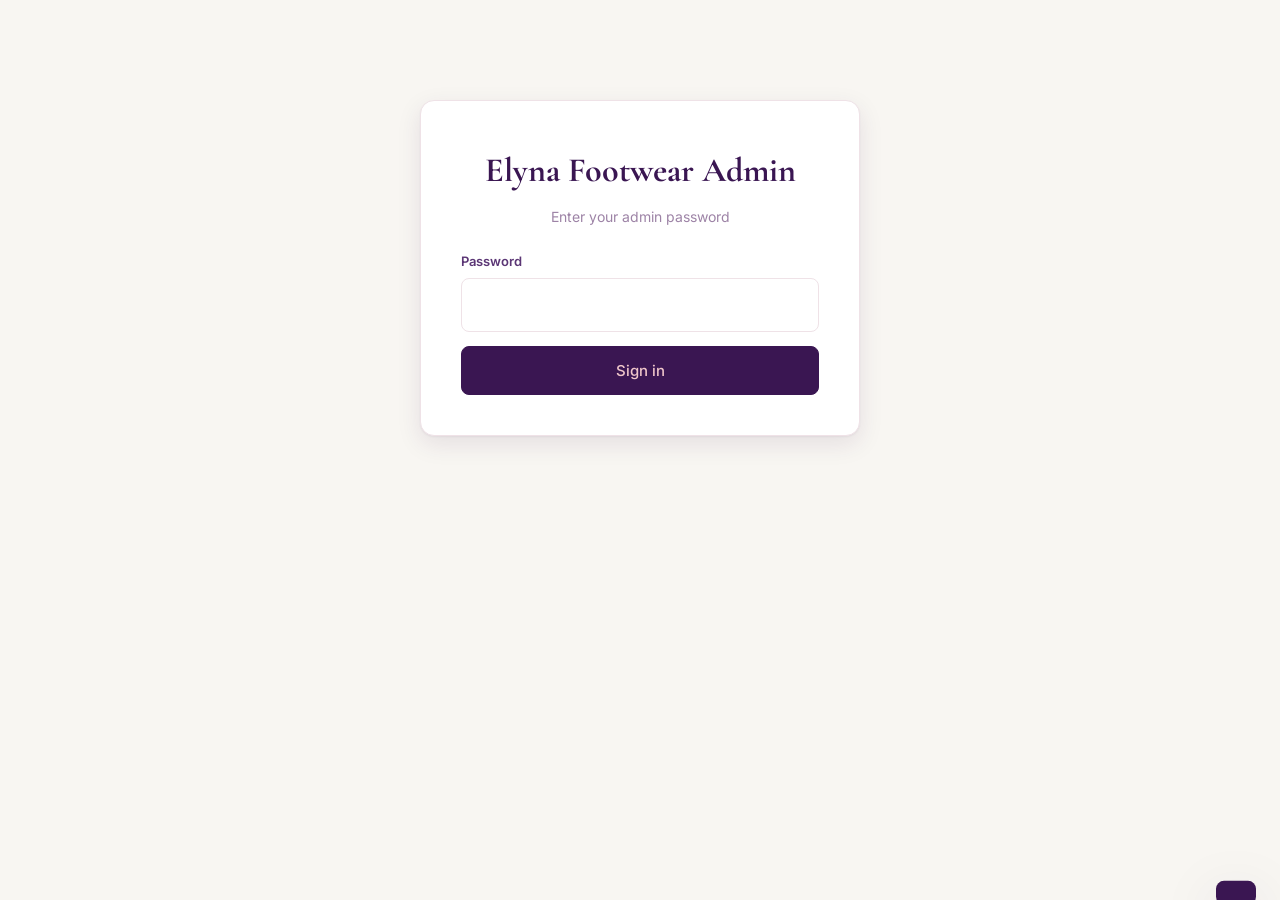
<file: admin.html>
<!DOCTYPE html>
<html lang="en">
<head>
<meta charset="UTF-8">
<meta name="viewport" content="width=device-width, initial-scale=1.0">
<title>Elyna Footwear · Admin</title>
<link rel="icon" type="image/jpeg" sizes="192x192" href="images/favicon-192.jpg">
<link rel="apple-touch-icon" sizes="180x180" href="images/logo.jpg">
<meta name="theme-color" content="#3a1652">
<link rel="preconnect" href="https://fonts.googleapis.com">
<link href="https://fonts.googleapis.com/css2?family=Cormorant+Garamond:wght@500;600&family=Inter:wght@400;500;600;700&display=swap" rel="stylesheet">
<link rel="stylesheet" href="styles.css?v=c20260611">
<script src="https://www.google.com/recaptcha/enterprise.js?render=6LeDBFwpAAAAAJe8ux9-imrqZ2ueRsEtdiWoDDpX" async defer></script>
</head>
<body style="background:#f8f6f2;">

<!-- LOGIN -->
<div id="loginScreen" class="login-wrap">
  <h1>Elyna Footwear Admin</h1>
  <p>Enter your admin password</p>
  <div class="field">
    <label>Password</label>
    <input id="loginPassword" type="password" autocomplete="current-password">
  </div>
  <button class="btn-admin primary" id="loginBtn" style="width:100%">Sign in</button>
  <p id="loginError" style="color:#b00020;font-size:13px;text-align:center;margin-top:12px;display:none;">Wrong password</p>
</div>

<!-- DASHBOARD -->
<div id="dashboard" class="admin-wrap" style="display:none;">

  <div class="admin-header">
    <h1>Elyna Footwear Admin</h1>
    <div class="admin-actions">
      <a class="btn-admin" href="index.html" target="_blank">View store →</a>
      <button class="btn-admin" id="changePwBtn">Change password</button>
      <button class="btn-admin danger" id="logoutBtn">Logout</button>
    </div>
  </div>

  <!-- ====== IG BULK SYNC ====== -->
  <section class="ig-sync-banner" id="igSyncDash">
    <div class="ig-sync-banner-head">
      <div class="ig-sync-banner-icon" aria-hidden="true">
        <svg viewBox="0 0 24 24" width="28" height="28" fill="none" stroke="currentColor" stroke-width="2" stroke-linecap="round" stroke-linejoin="round">
          <rect x="2" y="2" width="20" height="20" rx="5" ry="5"></rect>
          <path d="M16 11.37A4 4 0 1 1 12.63 8 4 4 0 0 1 16 11.37z"></path>
          <line x1="17.5" y1="6.5" x2="17.51" y2="6.5"></line>
        </svg>
      </div>
      <div class="ig-sync-banner-text">
        <h2>⚡ Add new stock from Instagram</h2>
        <p>Pulls fresh posts from <strong>@elynafootwear</strong>. AI filters out non-product posts and suggests a name, category and available sizes for each. You review and pick what goes live. Picks up exactly where the last sync stopped, never re-adds an item already in your catalog.</p>
      </div>
      <button class="ig-sync-cta" id="igSyncCheckBtn" type="button">
        <span>Check for new posts</span>
        <svg viewBox="0 0 24 24" width="18" height="18" fill="none" stroke="currentColor" stroke-width="2.5" stroke-linecap="round" stroke-linejoin="round" aria-hidden="true"><polyline points="23 4 23 10 17 10"></polyline><path d="M20.49 15a9 9 0 1 1-2.12-9.36L23 10"></path></svg>
      </button>
    </div>
    <div id="igSyncStatus" class="ig-sync-banner-status"></div>
    <div id="igSyncList" class="ig-sync-list"></div>
    <div class="admin-actions" id="igSyncCommitRow" style="display:none;margin-top:16px;">
      <button class="btn-admin primary" id="igSyncCommitBtn" type="button">Add selected items</button>
      <button class="btn-admin" id="igSyncCancelBtn" type="button">Cancel</button>
    </div>
  </section>

  <!-- ====== QUICK NAV ====== -->
  <nav class="admin-nav" id="adminNav">
    <a href="#igSyncDash" class="admin-nav-cta">⚡ Add stock from IG</a>
    <a href="#posDash" class="admin-nav-pos">🛒 Sell in store</a>
    <a href="#addForm">+ Add manually</a>
    <a href="#salesDash">Sales</a>
    <a href="#invDash">Inventory</a>
    <a href="#broadcastDash">WhatsApp Marketing</a>
    <a href="#clientsDash" id="clientsNavLink">Clients <span class="admin-nav-count" id="navClientsCount"></span><span class="admin-nav-new" id="clientsNavNew">NEW</span></a>
    <a href="#insightsDash">Insights</a>
    <a href="#allItems">All items <span class="admin-nav-count" id="navItemCount"></span></a>
  </nav>

  <!-- ====== POS — SELL IN STORE (Tier 1 + receipts) ====== -->
  <section class="dash" id="posDash">
    <h2 class="dash-title">🛒 Sell in store</h2>
    <p class="pos-sub">Record a sale you made in person. Stock updates and it lands in your Sales totals automatically. Tap <strong>M-Pesa</strong> just to note how you were paid.</p>
    <div id="posTodaySplit" class="pos-today"></div>

    <div class="pos-card">
      <div class="field">
        <label>Find the shoe</label>
        <input id="posItemSearch" type="search" placeholder="Search by name…" autocomplete="off">
        <div id="posItemResults" class="pos-results" style="display:none;"></div>
      </div>
      <div id="posChosen" class="pos-chosen" style="display:none;"></div>

      <div id="posSaleFields" style="display:none;">
        <div class="pos-row">
          <div class="field"><label>Size</label><select id="posSize"></select></div>
          <div class="field pos-qty"><label>Qty</label><input id="posQty" type="number" min="1" value="1"></div>
          <div class="field"><label>Selling price (Ksh) <small style="font-weight:400;color:#999;">pre-filled from the catalog — edit if the customer bargained</small></label><input id="posPrice" type="number" min="0"></div>
        </div>
        <div class="field">
          <label>Payment</label>
          <div class="pos-pay" id="posPay">
            <button type="button" class="pos-pay-btn active" data-pay="cash">💵 Cash</button>
            <button type="button" class="pos-pay-btn" data-pay="mpesa">📱 M-Pesa</button>
          </div>
        </div>
        <div class="field">
          <label>Customer details <small style="font-weight:400;color:#999;">optional, for a receipt and to save them to Clients</small></label>
          <div id="posCustomerFields" style="margin-top:4px;">
            <input id="posBuyerName" type="text" placeholder="Customer name (optional)">
            <input id="posBuyerPhone" type="tel" placeholder="Phone e.g. 0712345678 (optional)" style="margin-top:8px;">
          </div>
        </div>
        <div class="admin-actions">
          <button class="btn-admin primary" id="posRecordBtn" type="button">Record sale</button>
          <button class="btn-admin" id="posCancelBtn" type="button">Clear</button>
        </div>
      </div>
    </div>

    <div id="posReceiptPanel" class="pos-receipt-panel" style="display:none;">
      <div class="pos-done">✓ Sale recorded</div>
      <div id="posReceiptSummary" class="pos-receipt-summary"></div>
      <div class="admin-actions">
        <a id="posWaReceiptBtn" class="btn-admin primary" target="_blank" rel="noopener" style="display:none;">Send WhatsApp receipt</a>
        <button id="posPrintReceiptBtn" class="btn-admin" type="button">Print receipt</button>
        <button id="posNewSaleBtn" class="btn-admin" type="button">New sale</button>
      </div>
    </div>
  </section>

  <!-- ====== SALES DASHBOARD ====== -->
  <section class="dash" id="salesDash">
    <h2 class="dash-title">Sales Overview</h2>
    <div class="kpi-grid" id="kpiGrid"></div>
    <div class="dash-grid">
      <div class="dash-card">
        <h3>Top categories</h3>
        <div id="topCats" class="cat-bars"></div>
      </div>
      <div class="dash-card">
        <h3>Recent sales</h3>
        <div id="recentSales" class="recent-list"></div>
      </div>
    </div>
  </section>

  <!-- ====== INVENTORY DASHBOARD ====== -->
  <section class="dash" id="invDash">
    <h2 class="dash-title">Inventory Overview</h2>
    <div class="inv-kpi-grid" id="invKpiGrid"></div>
    <div class="section-divider">Stock levels <span id="invSortLabel">sorted low → high</span></div>
    <div class="inv-filter-bar filter-pills" id="invFilterBar"></div>
    <div class="inv-table-wrap">
      <table class="inv-table" id="invTable">
        <thead>
          <tr>
            <th style="width:50px"></th>
            <th>Item</th>
            <th>Category</th>
            <th>Price</th>
            <th>Stock by size</th>
            <th>Total</th>
            <th>Status</th>
            <th></th>
          </tr>
        </thead>
        <tbody id="invTableBody"></tbody>
      </table>
    </div>
    <button class="btn-admin" id="invShowMore" style="display:none;width:100%;margin-top:14px;"></button>
  </section>

  <!-- ====== WHATSAPP BROADCAST ====== -->
  <section class="dash" id="broadcastDash">
    <details class="dash-collapse" id="broadcastCollapse">
    <summary class="dash-summary"><h2 class="dash-title">WhatsApp Marketing</h2></summary>
    <div style="background:#fff7e6;border:1px solid #f0d9a8;border-left:4px solid #d99a2b;border-radius:8px;padding:12px 14px;margin:0 0 16px;font-size:13px;line-height:1.55;color:#4a3528;">
      <strong style="display:block;color:#1c1208;margin-bottom:3px;">⏳ Why this sends one message at a time</strong>
      WhatsApp bans numbers that send lots of messages too fast. Going one buyer at a time, each with a personal message, is exactly what keeps your number safe. Take it steady, don't rush it, and never use bulk-blast apps. A calm pace protects your number and your business.
    </div>
    <p style="font-size:13.5px;color:var(--ink-soft);margin:-8px 0 16px;">Pick items, compose a message and send to past buyers. <strong>Manual mode for now</strong> — clicks open WhatsApp Web pre-filled with the message and the buyer's number. Connect WA Business API + GHL later to make this one-click.</p>

    <div class="set-form" style="background:#fff;">
      <div class="field">
        <label>Subject of the broadcast</label>
        <input id="broadcastSubject" type="text" placeholder="e.g. New linen drop · 4 colors just landed">
      </div>
      <div class="field">
        <label>Items to include in the message <small style="font-weight:400;color:#999;">(optional — search and tap to add)</small></label>
        <div id="broadcastSelectedItems" class="set-selected-items"></div>
        <input id="broadcastItemSearch" type="text" placeholder="Search items by name…" style="margin-top:8px;">
        <div id="broadcastItemPicker" class="set-item-picker"></div>
      </div>
      <div class="field">
        <label>Recipients <small style="font-weight:400;color:#999;">— past buyers from your sales history; deselect anyone you don't want to message</small></label>
        <div class="broadcast-filter-row" style="display:flex;gap:8px;align-items:center;flex-wrap:wrap;margin:0 0 10px;">
          <span style="font-size:12px;color:#999;">Target buyers who bought:</span>
          <select id="broadcastFilterCat" class="sort-select" style="font-size:13px;padding:7px 30px 7px 12px;"></select>
          <select id="broadcastFilterSize" class="sort-select" style="font-size:13px;padding:7px 30px 7px 12px;"></select>
          <span id="broadcastFilterMatch" style="font-size:12px;color:var(--ink-faint);"></span>
        </div>
        <div id="broadcastRecipients" class="broadcast-recipients"></div>
      </div>
      <div class="field">
        <label>Message preview</label>
        <textarea id="broadcastPreview" readonly style="min-height:120px;background:var(--surface);font-family:inherit;"></textarea>
      </div>
      <div class="admin-actions">
        <button class="btn-admin gold" id="broadcastStartBtn">Start sending →</button>
        <button class="btn-admin" id="broadcastCopyBtn">Copy message only</button>
      </div>
      <p id="broadcastStatus" style="font-size:13px;color:var(--ink-soft);margin-top:10px;"></p>
      <div id="broadcastStepper" class="broadcast-stepper" style="display:none;margin-top:12px;"></div>
    </div>
    </details>
  </section>

  <!-- ====== CLIENTS ====== -->
  <section class="dash" id="clientsDash">
    <h2 class="dash-title">Clients</h2>
    <p style="font-size:13px;color:var(--ink-soft);margin:-8px 0 16px;">Everyone who's bought from you, with what they bought and how to reach them. Save a buyer's name and phone when you record a sale, and they'll appear here so you can message them when new stock lands.</p>
    <div class="inv-kpi-grid" id="clientsKpiGrid"></div>
    <div class="clients-controls">
      <input type="search" id="clientsSearch" placeholder="Search by name or phone…" autocomplete="off">
      <select id="clientsSort" class="sort-select">
        <option value="recent">Most recent</option>
        <option value="spend">Highest spend</option>
        <option value="purchases">Most purchases</option>
      </select>
      <button class="btn-admin primary" id="clientsAddBtn" type="button">+ Add client</button>
    </div>
    <div id="clientsList" class="clients-list"></div>
  </section>

  <!-- ====== INSIGHTS (per-browser) ====== -->
  <section class="dash" id="insightsDash">
    <h2 class="dash-title">Insights <small style="font-family:var(--sans);font-size:11px;font-weight:500;letter-spacing:0.08em;color:var(--ink-faint);text-transform:uppercase;margin-left:6px;">Whole shop · all visitors</small></h2>
    <p style="font-size:13px;color:var(--ink-soft);margin:-8px 0 16px;">What shoppers are doing on your store, added up across everyone who visits, on any phone or computer. The numbers update a few seconds after someone views an item, saves it, asks about it, or searches.</p>
    <div class="inv-kpi-grid" id="insightsKpiGrid"></div>
    <div class="dash-grid" style="margin-top:18px;">
      <div class="dash-card">
        <h3>Most viewed</h3>
        <div id="insightsTopViews" class="recent-list"></div>
      </div>
      <div class="dash-card">
        <h3>Most enquired about</h3>
        <div id="insightsTopEnquiries" class="recent-list"></div>
      </div>
    </div>
    <div class="dash-card" style="margin-top:14px;">
      <h3>Searches with no results <small style="font-family:var(--sans);font-size:11px;font-weight:500;color:var(--ink-faint);margin-left:6px;">— stock to consider adding</small></h3>
      <div id="insightsSearchGaps"></div>
    </div>
    <button class="btn-admin" id="insightsResetBtn" style="margin-top:14px;font-size:12px;">Reset insights</button>
  </section>

  <!-- ====== ADD / EDIT ITEM ====== -->
  <div class="admin-form" id="addForm">
    <h2 id="formTitle">Add a new item</h2>
    <input type="hidden" id="editingId">

    <!-- IG quick-add — fastest path -->
    <div class="ig-quick-add" id="igQuickPanel">
      <div class="ig-quick-head">
        <span class="ig-quick-badge">⚡ FASTEST WAY</span>
        <h3 class="ig-quick-title">Quick-add from Instagram</h3>
      </div>
      <p class="ig-quick-desc">Paste any IG post or reel URL — we'll auto-fill the image, description and IG link. You just review and set price + stock.</p>
      <div class="ig-quick-row">
        <input id="igQuickInput" type="url" placeholder="https://www.instagram.com/p/...">
        <button class="btn-admin primary" id="igQuickBtn" type="button">Fetch from IG →</button>
      </div>
      <p id="igQuickStatus" class="ig-quick-status"></p>
    </div>

    <details class="manual-entry" id="manualEntry">
    <summary class="manual-entry-divider" id="manualEntryDivider">
      <span class="me-row"><span class="me-pill"><svg class="me-plus" viewBox="0 0 24 24" width="15" height="15" fill="none" stroke="currentColor" stroke-width="2.4" stroke-linecap="round" aria-hidden="true"><line x1="12" y1="5" x2="12" y2="19"/><line x1="5" y1="12" x2="19" y2="12"/></svg>Add an item manually</span></span>
    </summary>

    <div class="field">
      <label>Main image</label>
      <input id="imageInput" type="file" accept="image/*">
      <div id="imagePreview" style="margin-top:10px;"></div>
      <p style="font-size:12px;color:#999;margin-top:6px;">Square crop recommended · ~1080×1080.</p>
    </div>

    <div class="field">
      <label>Additional images <small style="font-weight:400;color:#999;">— optional, up to 8. Buyers will swipe through them on the card.</small></label>
      <input id="extraImagesInput" type="file" accept="image/*" multiple>
      <div id="extraImagesPreview" class="extra-imgs-preview"></div>
    </div>

    <div class="field-row">
      <div class="field">
        <label>Item name</label>
        <input id="nameInput" type="text" placeholder="e.g. Slim-Fit White Polo Shirt" required>
      </div>
      <div class="field">
        <label>Category</label>
        <select id="categoryInput">
          <option value="">— Select category —</option>
          <optgroup label="Footwear">
            <option value="Flats">Flats</option>
            <option value="Heels">Heels</option>
            <option value="Sling Backs">Sling Backs</option>
            <option value="Sandals">Sandals</option>
            <option value="Wedges">Wedges</option>
            <option value="Mules">Mules</option>
            <option value="Loafers">Loafers</option>
            <option value="Slides">Slides</option>
            <option value="Sneakers">Sneakers</option>
            <option value="Boots">Boots</option>
            <option value="Official">Official</option>
            <option value="Shoes">Shoes</option>
          </optgroup>
          <option value="__new__">+ Add new category…</option>
        </select>
        <input id="categoryNewInput" type="text" placeholder="Type the new category name" style="display:none;margin-top:8px;" />
      </div>
    </div>

    <div class="field">
      <label>Description</label>
      <textarea id="descInput" placeholder="Tap 'Suggest' or write your own..."></textarea>
      <button class="btn-admin" id="aiBtn" type="button" style="margin-top:8px;">✨ Suggest description</button>
    </div>

    <div class="field">
      <label>Price (Ksh) <small style="font-weight:400;color:#999;">— optional. Leave blank and the site shows "Price on request".</small></label>
      <input id="priceInput" type="number" min="0" step="50" placeholder="Leave blank for Price on request">
    </div>

    <div class="field">
      <label>Sale price (Ksh) <small style="font-weight:400;color:#999;">— optional. Leave blank for no sale. Must be below the price; the original shows struck-through with a red SALE tag.</small></label>
      <input id="itemSalePriceInput" type="number" min="0" step="50" placeholder="e.g. 4500">
    </div>

    <div class="field">
      <label>Buying price (Ksh) <small style="font-weight:400;color:#999;">(optional) — what you paid per unit. Never shown to buyers, just for your profit tracking.</small></label>
      <input id="costInput" type="number" min="0" step="50" placeholder="e.g. 2000">
    </div>

    <!-- STOCK ENTRY -->
    <div class="field">
      <label>Stock <small style="font-weight:400;color:#999;">— enter quantity per size, or use "One size" if it doesn't come in sizes (caps, watches, fragrances etc.)</small></label>

      <div class="stock-entry-group">
        <label class="group-label">One size / no sizing</label>
        <div class="stock-entry-row">
          <div class="stock-entry-item" style="align-items:flex-start;">
            <span class="size-lbl">Qty</span>
            <input type="number" min="0" step="1" data-size="One Size" class="stock-qty" style="width:120px;" placeholder="e.g. 10">
          </div>
        </div>
      </div>

      <div class="stock-entry-group">
        <label class="group-label">Standard</label>
        <div class="stock-entry-row" id="stockStandard">
          <div class="stock-entry-item"><span class="size-lbl">XS</span><input type="number" min="0" step="1" data-size="XS" class="stock-qty"></div>
          <div class="stock-entry-item"><span class="size-lbl">S</span><input type="number" min="0" step="1" data-size="S" class="stock-qty"></div>
          <div class="stock-entry-item"><span class="size-lbl">M</span><input type="number" min="0" step="1" data-size="M" class="stock-qty"></div>
          <div class="stock-entry-item"><span class="size-lbl">L</span><input type="number" min="0" step="1" data-size="L" class="stock-qty"></div>
          <div class="stock-entry-item"><span class="size-lbl">XL</span><input type="number" min="0" step="1" data-size="XL" class="stock-qty"></div>
          <div class="stock-entry-item"><span class="size-lbl">XXL</span><input type="number" min="0" step="1" data-size="XXL" class="stock-qty"></div>
          <div class="stock-entry-item"><span class="size-lbl">3XL</span><input type="number" min="0" step="1" data-size="3XL" class="stock-qty"></div>
          <div class="stock-entry-item"><span class="size-lbl">4XL</span><input type="number" min="0" step="1" data-size="4XL" class="stock-qty"></div>
          <div class="stock-entry-item"><span class="size-lbl">5XL</span><input type="number" min="0" step="1" data-size="5XL" class="stock-qty"></div>
        </div>
      </div>

      <div class="stock-entry-group" style="margin-top:10px;">
        <label class="group-label">Numeric (jeans / shorts waist) — every value 28 to 44</label>
        <div class="stock-entry-row" id="stockNumeric">
          <div class="stock-entry-item"><span class="size-lbl">28</span><input type="number" min="0" step="1" data-size="28" class="stock-qty"></div>
          <div class="stock-entry-item"><span class="size-lbl">29</span><input type="number" min="0" step="1" data-size="29" class="stock-qty"></div>
          <div class="stock-entry-item"><span class="size-lbl">30</span><input type="number" min="0" step="1" data-size="30" class="stock-qty"></div>
          <div class="stock-entry-item"><span class="size-lbl">31</span><input type="number" min="0" step="1" data-size="31" class="stock-qty"></div>
          <div class="stock-entry-item"><span class="size-lbl">32</span><input type="number" min="0" step="1" data-size="32" class="stock-qty"></div>
          <div class="stock-entry-item"><span class="size-lbl">33</span><input type="number" min="0" step="1" data-size="33" class="stock-qty"></div>
          <div class="stock-entry-item"><span class="size-lbl">34</span><input type="number" min="0" step="1" data-size="34" class="stock-qty"></div>
          <div class="stock-entry-item"><span class="size-lbl">35</span><input type="number" min="0" step="1" data-size="35" class="stock-qty"></div>
          <div class="stock-entry-item"><span class="size-lbl">36</span><input type="number" min="0" step="1" data-size="36" class="stock-qty"></div>
          <div class="stock-entry-item"><span class="size-lbl">37</span><input type="number" min="0" step="1" data-size="37" class="stock-qty"></div>
          <div class="stock-entry-item"><span class="size-lbl">38</span><input type="number" min="0" step="1" data-size="38" class="stock-qty"></div>
          <div class="stock-entry-item"><span class="size-lbl">39</span><input type="number" min="0" step="1" data-size="39" class="stock-qty"></div>
          <div class="stock-entry-item"><span class="size-lbl">40</span><input type="number" min="0" step="1" data-size="40" class="stock-qty"></div>
          <div class="stock-entry-item"><span class="size-lbl">41</span><input type="number" min="0" step="1" data-size="41" class="stock-qty"></div>
          <div class="stock-entry-item"><span class="size-lbl">42</span><input type="number" min="0" step="1" data-size="42" class="stock-qty"></div>
          <div class="stock-entry-item"><span class="size-lbl">43</span><input type="number" min="0" step="1" data-size="43" class="stock-qty"></div>
          <div class="stock-entry-item"><span class="size-lbl">44</span><input type="number" min="0" step="1" data-size="44" class="stock-qty"></div>
        </div>
      </div>

      <div class="stock-entry-group" style="margin-top:10px;">
        <label class="group-label">Shoes (UK)</label>
        <div class="stock-entry-row" id="stockShoes">
          <div class="stock-entry-item"><span class="size-lbl">UK6</span><input type="number" min="0" step="1" data-size="UK6" class="stock-qty"></div>
          <div class="stock-entry-item"><span class="size-lbl">UK7</span><input type="number" min="0" step="1" data-size="UK7" class="stock-qty"></div>
          <div class="stock-entry-item"><span class="size-lbl">UK8</span><input type="number" min="0" step="1" data-size="UK8" class="stock-qty"></div>
          <div class="stock-entry-item"><span class="size-lbl">UK9</span><input type="number" min="0" step="1" data-size="UK9" class="stock-qty"></div>
          <div class="stock-entry-item"><span class="size-lbl">UK10</span><input type="number" min="0" step="1" data-size="UK10" class="stock-qty"></div>
          <div class="stock-entry-item"><span class="size-lbl">UK11</span><input type="number" min="0" step="1" data-size="UK11" class="stock-qty"></div>
          <div class="stock-entry-item"><span class="size-lbl">UK12</span><input type="number" min="0" step="1" data-size="UK12" class="stock-qty"></div>
        </div>
      </div>

      <div class="stock-entry-group" style="margin-top:10px;">
        <label class="group-label">Custom size <small style="font-weight:400;color:#999;">— anything not above (EU 42, Free Size, 46, etc.). Add as many as you need.</small></label>
        <div class="custom-size-rows" id="customSizeRows"></div>
        <button class="btn-admin" id="addCustomSizeBtn" type="button" style="font-size:12px;padding:6px 12px;margin-top:6px;">+ Add custom size</button>
      </div>
    </div>

    <div class="admin-actions">
      <button class="btn-admin primary" id="saveBtn">Save item</button>
      <button class="btn-admin" id="cancelBtn" style="display:none;">Cancel edit</button>
    </div>
    </details>
  </div>

  <!-- ====== ITEM LIST ====== -->
  <div class="section-divider" id="allItems">
    All items <span id="bagCount">0</span>
    <button class="btn-admin" style="margin-left:auto;font-size:12px;padding:6px 12px;" onclick="bulkSelectAll()">Select all</button>
  </div>

  <!-- Search bar — find specific items fast instead of scrolling -->
  <div class="admin-list-search">
    <svg viewBox="0 0 24 24" width="18" height="18" fill="none" stroke="currentColor" stroke-width="2" stroke-linecap="round" stroke-linejoin="round" aria-hidden="true"><circle cx="11" cy="11" r="8"/><line x1="21" y1="21" x2="16.65" y2="16.65"/></svg>
    <input id="adminItemSearch" type="search" placeholder="Search items by name, category…" autocomplete="off">
    <span id="adminItemSearchCount"></span>
  </div>

  <div class="bulk-bar" id="bulkActions" style="display:none;">
    <span><strong id="bulkCount">0</strong> selected</span>
    <button class="btn-admin gold" onclick="bulkSell()">🛒 Sell to one customer →</button>
    <button class="btn-admin" onclick="bulkSetCategory()">Set category</button>
    <button class="btn-admin" onclick="bulkPutOnSale()">Put on sale</button>
    <button class="btn-admin" onclick="bulkRemoveSale()">Remove sale</button>
    <button class="btn-admin danger" onclick="bulkDelete()">Delete</button>
    <button class="btn-admin" onclick="bulkClear()">Clear</button>
  </div>
  <div class="admin-list" id="adminList"></div>


</div><!-- /dashboard -->

<div class="toast" id="toast"></div>

<!-- Printable POS receipt (hidden on screen, shown only when printing) -->
<div id="posReceiptPrint" aria-hidden="true"></div>

<!-- SALE MODAL -->
<!-- CHANGE PASSWORD MODAL -->
<div id="changePwModal" class="modal" style="display:none;">
  <div class="modal-card">
    <h3>Change admin password</h3>
    <p class="sub">Set a new password for logging into this admin. At least 4 characters.</p>
    <div class="field">
      <label>New password</label>
      <input id="newPw" type="password" autocomplete="new-password">
    </div>
    <div class="field">
      <label>Confirm new password</label>
      <input id="newPw2" type="password" autocomplete="new-password">
    </div>
    <div class="admin-actions">
      <button class="btn-admin primary" id="changePwSave" type="button">Save password</button>
      <button class="btn-admin" id="changePwCancel" type="button">Cancel</button>
    </div>
  </div>
</div>

<!-- SALE MODAL -->
<div id="saleModal" class="modal" style="display:none;">
  <div class="modal-card">
    <h3 id="saleModalTitle">Record a sale</h3>
    <p class="sub">Reduce stock and optionally save buyer details for remarketing.</p>

    <div class="field">
      <label>Size sold</label>
      <select id="saleSizeInput"></select>
    </div>
    <div class="field-row">
      <div class="field">
        <label>Quantity</label>
        <input id="saleQtyInput" type="number" min="1" value="1">
      </div>
      <div class="field">
        <label>Selling price (Ksh) <small style="font-weight:400;color:#999;">pre-filled from the catalog — edit if the customer bargained</small></label>
        <input id="salePriceInput" type="number" min="0" step="50">
      </div>
    </div>

    <div class="field">
      <label>Payment</label>
      <div class="pos-pay" id="saleModalPay">
        <button type="button" class="pos-pay-btn active" data-pay="cash">💵 Cash</button>
        <button type="button" class="pos-pay-btn" data-pay="mpesa">📱 M-Pesa</button>
      </div>
    </div>
    <div class="field">
      <label>Buyer name <small style="font-weight:400;color:#999;">optional</small></label>
      <input id="buyerName" type="text" placeholder="e.g. Brian Kamau">
    </div>
    <div class="field">
      <label>Buyer phone <small style="font-weight:400;color:#999;">optional</small></label>
      <input id="buyerPhone" type="tel" placeholder="254712345678">
    </div>
    <div class="field">
      <label>Notes <small style="font-weight:400;color:#999;">optional</small></label>
      <input id="buyerNotes" type="text" placeholder="Delivery address, payment method...">
    </div>

    <div class="admin-actions" style="margin-top:18px;">
      <button class="btn-admin gold" id="saleSaveBtn">Record sale</button>
      <button class="btn-admin" id="saleSkipBtn">Skip buyer &amp; mark sold</button>
      <button class="btn-admin danger" id="saleCancelBtn">Cancel</button>
    </div>
  </div>
</div>

<!-- BULK SELL MODAL — sell several items to one customer, details typed once -->
<div id="bulkSellModal" class="modal" style="display:none;">
  <div class="modal-card">
    <h3 id="bulkSellTitle">Sell items to one customer</h3>
    <p class="sub">All the selected items get marked sold to the same customer. Enter their details once. Each sells at qty 1 at its catalogue price — pick the size where there's more than one.</p>
    <div class="field">
      <label>Items in this sale <small style="font-weight:400;color:#999;">out-of-stock items are skipped</small></label>
      <div id="bulkSellRows" class="bulksell-rows"></div>
      <p id="bulkSellTotal" style="font-weight:700;margin-top:8px;"></p>
    </div>
    <div class="field">
      <label>Existing customer <small style="font-weight:400;color:#999;">search a saved customer, or just type a new one below</small></label>
      <input id="bulkSellCustSearch" type="search" placeholder="Search saved customers by name or phone…" autocomplete="off">
      <div id="bulkSellCustResults" class="client-item-results" style="display:none;"></div>
    </div>
    <div class="field"><label>Buyer name <small style="font-weight:400;color:#999;">optional</small></label><input id="bulkSellName" type="text" placeholder="e.g. Brian Kamau"></div>
    <div class="field"><label>Buyer phone <small style="font-weight:400;color:#999;">optional</small></label><input id="bulkSellPhone" type="tel" placeholder="254712345678"></div>
    <div class="field"><label>Notes <small style="font-weight:400;color:#999;">optional</small></label><input id="bulkSellNotes" type="text" placeholder="Delivery address, etc."></div>
    <div class="field">
      <label>Payment</label>
      <div class="pos-pay" id="bulkSellPay">
        <button type="button" class="pos-pay-btn active" data-pay="cash">💵 Cash</button>
        <button type="button" class="pos-pay-btn" data-pay="mpesa">📱 M-Pesa</button>
      </div>
    </div>
    <div class="field">
      <label>Amount paid now (Ksh) <small style="font-weight:400;color:#999;">for the whole lot — leave blank if paid in full</small></label>
      <div class="paid-row">
        <input id="bulkSellPaid" type="number" min="0" step="50" placeholder="Paid in full">
        <button type="button" class="btn-paid-none" id="bulkSellPaidNone">Not paid yet</button>
      </div>
      <p class="paid-hint" id="bulkSellPaidHint" style="display:none;"></p>
    </div>
    <div class="admin-actions" style="margin-top:18px;">
      <button class="btn-admin gold" id="bulkSellSaveBtn">Sell &amp; save buyer</button>
      <button class="btn-admin" id="bulkSellSkipBtn">Skip details — just sell</button>
      <button class="btn-admin" id="bulkSellCancelBtn">Cancel</button>
    </div>
  </div>
</div>

<!-- RESTOCK MODAL -->
<div id="restockModal" class="modal" style="display:none;">
  <div class="modal-card">
    <h3 id="restockModalTitle">Restock item</h3>
    <p class="sub">Add units to existing stock.</p>
    <div class="field">
      <label>Size</label>
      <select id="restockSizeInput"></select>
    </div>
    <div class="field">
      <label>Units to add</label>
      <input id="restockQtyInput" type="number" min="1" value="1">
    </div>
    <div class="admin-actions" style="margin-top:18px;">
      <button class="btn-admin primary" id="restockSaveBtn">Add stock</button>
      <button class="btn-admin danger" id="restockCancelBtn">Cancel</button>
    </div>
  </div>
</div>

<!-- EDIT SALE MODAL -->
<div id="editSaleModal" class="modal" style="display:none;">
  <div class="modal-card">
    <h3 id="editSaleTitle">Edit sale</h3>
    <p class="sub">Adjust this sale. Stock is corrected automatically.</p>
    <div class="field-row">
      <div class="field">
        <label>Size</label>
        <input id="editSaleSize" type="text">
      </div>
      <div class="field">
        <label>Quantity</label>
        <input id="editSaleQty" type="number" min="1" value="1">
      </div>
    </div>
    <div class="field">
      <label>Sale price (Ksh)</label>
      <input id="editSalePrice" type="number" min="0" step="50">
    </div>
    <div class="field">
      <label>Buyer name <small style="font-weight:400;color:#999;">optional</small></label>
      <input id="editBuyerName" type="text">
    </div>
    <div class="field">
      <label>Buyer phone <small style="font-weight:400;color:#999;">optional</small></label>
      <input id="editBuyerPhone" type="tel">
    </div>
    <div class="field">
      <label>Notes <small style="font-weight:400;color:#999;">optional</small></label>
      <input id="editBuyerNotes" type="text">
    </div>
    <div class="admin-actions" style="margin-top:18px;">
      <button class="btn-admin gold" id="editSaleSaveBtn">Save changes</button>
      <button class="btn-admin danger" id="editSaleCancelBtn">Cancel</button>
    </div>
  </div>
</div>

<!-- CATEGORY MODAL (replaces native prompt() — suppressed in in-app webviews) -->
<div id="categoryModal" class="modal" style="display:none;">
  <div class="modal-card">
    <h3>Set category</h3>
    <p class="sub">Move the selected items to this category.</p>
    <div class="field">
      <label>Category</label>
      <select id="categoryModalSelect"></select>
    </div>
    <div class="field" id="categoryModalNewWrap" style="display:none;">
      <label>New category name</label>
      <input id="categoryModalNew" type="text" placeholder="e.g. Blazers">
    </div>
    <div class="admin-actions" style="margin-top:18px;">
      <button class="btn-admin gold" id="categoryModalOk">Apply</button>
      <button class="btn-admin" id="categoryModalCancel">Cancel</button>
    </div>
  </div>
</div>

<!-- CONFIRM MODAL (replaces native confirm() — suppressed in in-app webviews) -->
<div id="confirmModal" class="modal" style="display:none;">
  <div class="modal-card">
    <h3 id="confirmModalTitle">Are you sure?</h3>
    <p class="sub" id="confirmModalMsg"></p>
    <div class="admin-actions" style="margin-top:18px;">
      <button class="btn-admin danger" id="confirmModalOk">Delete</button>
      <button class="btn-admin" id="confirmModalCancel">Cancel</button>
    </div>
  </div>
</div>

<!-- BULK SALE MODAL -->
<div id="bulkSaleModal" class="modal" style="display:none;">
  <div class="modal-card">
    <h3>Put selected items on sale</h3>
    <p class="sub">Applies to <strong id="bulkSaleCount">0</strong> selected item(s). The original price shows struck-through on the website with a red SALE tag.</p>
    <div class="field">
      <label>Discount type</label>
      <div class="bulk-sale-toggle" style="display:flex;gap:8px;margin-top:4px;">
        <button type="button" class="btn-admin sale-mode-btn active" data-sale-mode="pct">% off</button>
        <button type="button" class="btn-admin sale-mode-btn" data-sale-mode="fixed">Set exact price</button>
      </div>
    </div>
    <div class="field" id="bulkSalePctField">
      <label>Percent off</label>
      <input id="bulkSalePct" type="number" min="1" max="90" step="5" placeholder="e.g. 30">
      <p style="font-size:12px;color:#999;margin-top:4px;">Each item's sale price = its own price minus this %, rounded to the nearest 50.</p>
    </div>
    <div class="field" id="bulkSaleFixedField" style="display:none;">
      <label>New sale price (Ksh)</label>
      <input id="bulkSaleFixed" type="number" min="0" step="50" placeholder="e.g. 4500">
      <p style="font-size:12px;color:#999;margin-top:4px;">Same flat price applied to every selected item. Items already at or below this are skipped.</p>
    </div>
    <div class="admin-actions" style="margin-top:18px;">
      <button class="btn-admin gold" id="bulkSaleSaveBtn">Apply sale</button>
      <button class="btn-admin danger" id="bulkSaleCancelBtn">Cancel</button>
    </div>
  </div>
</div>

<!-- ADD CLIENT MODAL -->
<div id="addClientModal" class="modal" style="display:none;">
  <div class="modal-card">
    <h3>Add a client</h3>
    <p class="sub">Save a contact — a DM enquiry, a walk-in, a referral. Optionally pick what they bought and it's recorded as a real sale.</p>
    <div class="field">
      <label>Name</label>
      <input id="addClientName" type="text" placeholder="e.g. Sarah Kamau">
    </div>
    <div class="field">
      <label>Phone <small style="font-weight:400;color:#999;">— include the leading 0 or 254</small></label>
      <input id="addClientPhone" type="tel" placeholder="0712345678">
    </div>
    <div class="field">
      <label>Item bought <small style="font-weight:400;color:#999;">— optional. Type to find an item; pick it to record a real sale (drops stock, counts in your Sales totals). Leave blank to just save the contact.</small></label>
      <input id="addClientItemSearch" type="search" placeholder="Start typing an item name…" autocomplete="off">
      <div id="addClientItemResults" class="client-item-results" style="display:none;"></div>
      <div id="addClientChosen" class="client-item-chosen" style="display:none;"></div>
    </div>
    <div id="addClientSaleFields" style="display:none;">
      <div class="field-row">
        <div class="field"><label>Size</label><select id="addClientSize"></select></div>
        <div class="field"><label>Qty</label><input id="addClientQty" type="number" min="1" value="1"></div>
        <div class="field"><label>Price (Ksh)</label><input id="addClientPrice" type="number" min="0" step="100"></div>
      </div>
    </div>
    <div class="field">
      <label>Note <small style="font-weight:400;color:#999;">optional</small></label>
      <input id="addClientNote" type="text" placeholder="e.g. asked about size 42 loafers">
    </div>
    <div class="admin-actions" style="margin-top:18px;">
      <button class="btn-admin primary" id="addClientSaveBtn">Save client</button>
      <button class="btn-admin danger" id="addClientCancelBtn">Cancel</button>
    </div>
  </div>
</div>

<script src="admin.js?v=c20260611"></script>
</body>
</html>
</file>
<file: styles.css>
/* Elyna Footwear — deep violet & dusty rose (matches Logo.jpg) */
:root {
  --bg: #fbf4f5;          /* soft blush cream — matches the rose logo backdrop */
  --bg-card: #ffffff;
  --ink: #3a1652;         /* deep aubergine violet — primary dark */
  --ink-soft: #5b3675;    /* mid violet */
  --ink-faint: #9d83a6;   /* muted mauve */
  --gold: #d6848b;        /* dusty rose — brand accent (the logo backdrop) */
  --gold-deep: #b9626a;   /* deeper rose */
  --gold-light: #efc6ca;  /* light rose */
  --line: #efe2e7;        /* light mauve divider */
  --surface: #f6ebed;     /* warm blush surface */
  --choco: #63288a;       /* brand violet (logo wordmark) */
  --choco-deep: #3a1652;  /* deepest violet */
  --shadow: 0 1px 2px rgba(58,22,82,0.05), 0 8px 24px rgba(58,22,82,0.10);
  --shadow-lg: 0 20px 60px rgba(58,22,82,0.18);
  --radius: 14px;
  --radius-sm: 8px;
  --serif: 'Cormorant Garamond', Georgia, serif;
  --sans: 'Inter', system-ui, -apple-system, sans-serif;
}

* { box-sizing: border-box; margin: 0; padding: 0; }
html { scroll-behavior: smooth; }
body { font-family: var(--sans); color: var(--ink); background: var(--bg); line-height: 1.55; -webkit-font-smoothing: antialiased; }

/* ===== Themed scrollbar — champagne-gold pill on the warm-cream page ===== */
html { scrollbar-width: thin; scrollbar-color: var(--gold) var(--bg); } /* Firefox */
::-webkit-scrollbar { width: 14px; height: 14px; }
::-webkit-scrollbar-track { background: var(--bg); }
::-webkit-scrollbar-thumb {
  background: linear-gradient(180deg, var(--gold-light), var(--gold) 45%, var(--gold-deep));
  border-radius: 999px;
  border: 3px solid var(--bg); /* matches page bg so the pill looks inset/floating */
}
::-webkit-scrollbar-thumb:hover { background: linear-gradient(180deg, var(--gold), var(--gold-deep) 60%, var(--ink-soft)); }
::-webkit-scrollbar-corner { background: var(--bg); }
a { color: inherit; text-decoration: none; }
img { max-width: 100%; display: block; }
.container { width: min(1200px, 92%); margin: 0 auto; }

/* ===== FADE-IN-UP ANIMATIONS =====
   Subtle reveal motion. .fade-up sits at translateY(20px) + opacity 0 until
   the element either (a) is observed in view by main.js or (b) auto-fires
   on page load for elements above the fold (hero stagger). Disabled
   entirely when the user prefers reduced motion. */
@keyframes fadeUp {
  from { opacity: 0; transform: translateY(36px); }
  to   { opacity: 1; transform: translateY(0); }
}
@media (prefers-reduced-motion: no-preference) {
  .fade-up { opacity: 0; transform: translateY(36px); transition: opacity 0.75s cubic-bezier(0.22,0.61,0.36,1), transform 0.75s cubic-bezier(0.22,0.61,0.36,1); }
  .fade-up.in-view { opacity: 1; transform: translateY(0); }
  /* Hero stagger — auto-fires on load, no JS needed */
  .hero-eyebrow { animation: fadeUp 0.7s 0.05s cubic-bezier(0.22,0.61,0.36,1) both; }
  .hero-title   { animation: fadeUp 0.8s 0.20s cubic-bezier(0.22,0.61,0.36,1) both; }
  .hero-sub     { animation: fadeUp 0.7s 0.38s cubic-bezier(0.22,0.61,0.36,1) both; }
  .hero-cta     { animation: fadeUp 0.7s 0.52s cubic-bezier(0.22,0.61,0.36,1) both; }
  /* Card stagger — paused until each card scrolls into view, so cards below
     the fold on initial load animate when the user scrolls to them, not
     before. On filter/page change, the IO fires immediately because the
     gallery is already on-screen. */
  .gallery .card {
    animation: fadeUp 0.65s cubic-bezier(0.22,0.61,0.36,1) both;
    animation-play-state: paused;
  }
  .gallery .card.in-view { animation-play-state: running; }
  .gallery .card:nth-child(2)  { animation-delay: 0.06s; }
  .gallery .card:nth-child(3)  { animation-delay: 0.12s; }
  .gallery .card:nth-child(4)  { animation-delay: 0.18s; }
  .gallery .card:nth-child(5)  { animation-delay: 0.24s; }
  .gallery .card:nth-child(6)  { animation-delay: 0.30s; }
  .gallery .card:nth-child(7)  { animation-delay: 0.36s; }
  .gallery .card:nth-child(8)  { animation-delay: 0.42s; }
  .gallery .card:nth-child(9)  { animation-delay: 0.48s; }
  .gallery .card:nth-child(n+10) { animation-delay: 0.54s; }
}

/* ===== NAV ===== */
.nav {
  position: sticky; top: 0;
  background: rgba(251,244,245,0.90);
  backdrop-filter: blur(12px);
  -webkit-backdrop-filter: blur(12px);
  border-bottom: 1px solid var(--line);
  z-index: 200;
}
.nav-inner {
  display: flex; align-items: center; justify-content: space-between;
  width: min(1200px, 92%); margin: 0 auto; padding: 14px 0;
}
.brand { display: flex; align-items: center; gap: 12px; color: var(--ink); }
.brand-logo { height: 56px; width: auto; max-width: 320px; display: block; object-fit: contain; }
.footer-brand .brand-logo { height: 80px; max-width: 380px; }
.nav-links { display: flex; gap: 32px; align-items: center; }
.nav-links a { color: var(--ink-soft); font-size: 14px; font-weight: 500; letter-spacing: 0.02em; transition: color 0.2s; }
.nav-links a:hover { color: var(--gold-deep); }
.nav-cta { background: var(--choco); color: #fff !important; padding: 10px 18px; border-radius: 999px; font-weight: 600; }
.nav-cta:hover { background: var(--choco-deep); color: #fff !important; }

.nav-toggle { display: none; background: none; border: none; cursor: pointer; width: 36px; height: 36px; flex-direction: column; justify-content: center; gap: 5px; z-index: 220; }
.nav-toggle span { display: block; height: 2px; width: 24px; background: var(--ink); transition: 0.3s; }

@media (max-width: 760px) {
  .nav-toggle { display: flex; }
  .nav-links {
    position: fixed; top: 0; left: 0; width: 100vw; height: 100vh;
    background: #fdf7f8; flex-direction: column; justify-content: center; align-items: center; gap: 32px;
    transform: translateY(-100vh); transition: transform 0.32s ease; z-index: 210; visibility: hidden;
  }
  .nav-links.open { transform: translateY(0); visibility: visible; }
  .nav-links a { font-size: 22px; font-weight: 500; }
  /* Hamburger → X transform when menu open */
  .nav-toggle.open span:nth-child(1) { transform: translateY(7px) rotate(45deg); }
  .nav-toggle.open span:nth-child(2) { opacity: 0; }
  .nav-toggle.open span:nth-child(3) { transform: translateY(-7px) rotate(-45deg); }
}

/* ===== HERO ===== */
.hero {
  background:
    radial-gradient(120% 90% at 50% -10%, rgba(214,132,139,0.22), transparent 60%),
    linear-gradient(180deg, #fdf7f8 0%, var(--bg) 55%, var(--surface) 100%);
  color: var(--ink); text-align: center; padding: 96px 20px 100px; position: relative; overflow: hidden;
  border-bottom: 1px solid var(--line);
}
.hero::before {
  content: ""; position: absolute; inset: 0;
  background:
    radial-gradient(circle at 20% 30%, rgba(99,40,138,0.06), transparent 45%),
    radial-gradient(circle at 82% 70%, rgba(214,132,139,0.10), transparent 50%);
  pointer-events: none;
}
.hero-inner { position: relative; max-width: 820px; margin: 0 auto; }
.hero-eyebrow { font-size: 11px; letter-spacing: 0.32em; text-transform: uppercase; color: var(--gold-deep); margin-bottom: 26px; }
.hero-title { font-family: var(--serif); font-size: clamp(52px, 9vw, 96px); font-weight: 500; line-height: 1; letter-spacing: -0.01em; margin-bottom: 24px; color: var(--ink); }
.hero-title em { color: var(--gold-deep); font-style: italic; font-weight: 400; }
.hero-sub { font-size: 18px; color: var(--ink-soft); max-width: 560px; margin: 0 auto 38px; }
.hero-cta { display: flex; justify-content: center; gap: 14px; flex-wrap: wrap; }

.btn { display: inline-block; padding: 14px 28px; border-radius: 999px; font-weight: 600; font-size: 14px; letter-spacing: 0.02em; transition: all 0.2s; cursor: pointer; border: none; font-family: inherit; }
.btn-primary { background: var(--choco); color: #fff; }
.btn-primary:hover { background: var(--choco-deep); transform: translateY(-1px); }
.btn-ghost { background: transparent; color: var(--gold-deep); border: 1px solid rgba(185,98,106,0.55); }
.btn-ghost:hover { background: rgba(214,132,139,0.12); border-color: var(--gold-deep); }

/* ===== FILTERS ===== */
.filters { background: var(--bg); padding: 60px 0 24px; }
.filters-bar { display: flex; justify-content: space-between; align-items: end; gap: 24px; flex-wrap: wrap; margin-bottom: 8px; }
.section-title { font-family: var(--serif); font-size: clamp(36px, 5vw, 56px); font-weight: 500; letter-spacing: -0.01em; color: var(--ink); }
.filter-pills { display: flex; gap: 8px; flex-wrap: wrap; }
.pill { background: transparent; border: 1px solid var(--line); padding: 8px 18px; border-radius: 999px; font-size: 13px; font-weight: 500; cursor: pointer; transition: 0.2s; color: var(--ink-soft); font-family: inherit; }
.pill:hover { border-color: var(--gold); color: var(--ink); }
.pill.active { background: var(--ink); border-color: var(--ink); color: var(--gold-light); }
.filter-pills--cats { flex-wrap: wrap; }
.filter-pills--sizes { flex-wrap: wrap; }
.pill--size { padding: 5px 12px !important; font-size: 13px !important; }
.filter-meta { color: var(--ink-faint); font-size: 14px; margin-top: 8px; }

/* Search + sort row */
.search-sort-row { display: flex; gap: 10px; margin-top: 14px; flex-wrap: wrap; }
.search-wrap { flex: 1 1 280px; position: relative; }
.search-wrap input {
  width: 100%; padding: 11px 38px 11px 40px;
  border: 1px solid var(--line); border-radius: 999px;
  font-family: inherit; font-size: 14px; background: #fff; color: var(--ink);
  transition: border-color 0.15s;
}
.search-wrap input:focus { outline: none; border-color: var(--gold); }
.search-icon { position: absolute; left: 14px; top: 50%; transform: translateY(-50%); color: var(--ink-faint); pointer-events: none; }
.search-clear {
  position: absolute; right: 6px; top: 50%; transform: translateY(-50%);
  width: 26px; height: 26px; border-radius: 50%; border: none;
  background: var(--line); color: var(--ink-soft); cursor: pointer; font-size: 18px; line-height: 1;
  display: flex; align-items: center; justify-content: center;
}
.search-clear:hover { background: var(--ink); color: var(--gold-light); }
.search-wrap input:placeholder-shown + .search-clear { display: none; }
.sort-select {
  padding: 10px 36px 10px 16px;
  border: 1px solid var(--line); border-radius: 999px;
  background: #fff; color: var(--ink); font-family: inherit; font-size: 14px;
  cursor: pointer; appearance: none;
  background-image: url("data:image/svg+xml;utf8,<svg xmlns='http://www.w3.org/2000/svg' width='12' height='12' viewBox='0 0 24 24' fill='none' stroke='%234a3528' stroke-width='2.5' stroke-linecap='round' stroke-linejoin='round'><polyline points='6 9 12 15 18 9'/></svg>");
  background-repeat: no-repeat; background-position: right 14px center;
}
.sort-select:focus { outline: none; border-color: var(--gold); }

/* NEW / Stock urgency / Heart badges */
.badge-new {
  position: absolute; top: 14px; left: 14px;
  background: var(--gold); color: var(--choco-deep);
  font-size: 10px; letter-spacing: 0.2em; padding: 4px 9px; border-radius: 4px;
  font-weight: 800; text-transform: uppercase;
}
.badge-low {
  position: absolute; bottom: 14px; left: 14px;
  background: #fff; color: #b00020;
  font-size: 10px; letter-spacing: 0.08em; padding: 4px 9px; border-radius: 4px;
  font-weight: 700; box-shadow: 0 2px 8px rgba(0,0,0,0.18);
  border: 1px solid #ffd6d6;
}
/* ===== SALE / MARKDOWN ===== */
/* On-Sale filter pill — red accent so it stands out from the gold filter row. */
.pill-sale { border-color: rgba(192,57,43,0.5); color: #c0392b; }
.pill-sale:hover { border-color: #c0392b; color: #fff; background: rgba(192,57,43,0.9); }
.pill-sale.active { background: #c0392b; border-color: #c0392b; color: #fff; }
/* SALE ribbon — red, top-left (matches the NEW badge corner; NEW is suppressed while on sale so they never stack). */
.badge-sale {
  position: absolute; top: 14px; left: 14px;
  background: #c0392b; color: #fff;
  font-size: 10px; letter-spacing: 0.2em; padding: 4px 10px; border-radius: 4px;
  font-weight: 800; text-transform: uppercase;
  box-shadow: 0 4px 14px rgba(192,57,43,0.45);
}
/* Card sale pricing: original struck-through, sale price in red, a -X% pill. */
.card-price-was {
  font-family: var(--serif); font-size: 17px; font-weight: 500;
  color: var(--ink-faint); text-decoration: line-through;
  text-decoration-color: rgba(138,116,96,0.7); margin-right: 8px;
}
.card-price-sale { color: #c0392b; }
.price-off {
  font-family: var(--sans); font-size: 11px; font-weight: 700; letter-spacing: 0.04em;
  color: #fff; background: #c0392b; border-radius: 999px; padding: 3px 8px;
  align-self: center; margin-left: 8px;
}
/* Admin bulk-sale modal: discount-mode toggle active state. */
.sale-mode-btn.active { background: var(--ink); color: var(--gold-light); border-color: var(--ink); }
/* Heart pill — heart icon + fake-social-proof counter (deterministic base
   per item id, +1 when visitor wishlists). Sits bottom-right of card image. */
.heart-btn {
  position: absolute; bottom: 12px; right: 12px;
  display: inline-flex; align-items: center; gap: 6px;
  padding: 6px 10px 6px 9px;
  background: rgba(255,255,255,0.92);
  border: none;
  border-radius: 999px;
  cursor: pointer;
  color: var(--ink-soft);
  font-family: inherit;
  font-size: 12px;
  font-weight: 600;
  line-height: 1;
  transition: background 0.18s, color 0.18s, transform 0.18s;
  box-shadow: 0 2px 8px rgba(0,0,0,0.12);
  backdrop-filter: blur(6px);
  -webkit-backdrop-filter: blur(6px);
}
.heart-btn:hover { color: #e63946; transform: translateY(-1px); }
.heart-btn .heart-count { font-variant-numeric: tabular-nums; }
.heart-btn.saved { color: #fff; background: rgba(230,57,70,0.92); }
.heart-btn.saved:hover { background: rgba(200,40,55,0.95); color: #fff; }
.heart-btn.saved svg { fill: #fff; }

/* Size guide link on cards */
.size-guide-link {
  font-size: 11.5px; color: var(--ink-faint); text-decoration: underline; cursor: pointer;
  letter-spacing: 0.02em;
}
.size-guide-link:hover { color: var(--gold-deep); }

/* Nav wishlist button */
.nav-wl {
  display: inline-flex; align-items: center; gap: 6px;
  color: var(--gold-light); padding: 4px 10px; border-radius: 999px;
  border: 1px solid rgba(214,132,139,0.3); position: relative;
}
.nav-wl:hover { background: rgba(214,132,139,0.1); border-color: var(--gold); }
.nav-wl.has-items { color: #ffb8c0; border-color: rgba(255,184,192,0.4); }
.nav-wl .wl-count { font-size: 12px; font-weight: 700; min-width: 16px; text-align: center; }
.nav-wl .wl-count:empty { display: none; }

/* Modal head + close */
.modal-card { position: relative; }
.modal-card--wide { max-width: 640px; }
.modal-head { display: flex; justify-content: space-between; align-items: center; margin-bottom: 12px; }
.modal-close {
  background: none; border: none; cursor: pointer;
  font-size: 28px; line-height: 1; color: var(--ink-faint);
  width: 32px; height: 32px; border-radius: 50%; display: flex;
  align-items: center; justify-content: center; transition: 0.15s;
}
.modal-close:hover { background: var(--surface); color: var(--ink); }

/* Wishlist rows */
.wl-body { max-height: 60vh; overflow-y: auto; }
.wl-row {
  display: flex; gap: 12px; align-items: center;
  padding: 10px 0; border-bottom: 1px solid var(--line);
}
.wl-row:last-child { border-bottom: none; }
.wl-row img { width: 56px; height: 56px; object-fit: cover; border-radius: 6px; flex-shrink: 0; }
.wl-row-body { flex: 1; min-width: 0; }
.wl-row-name { font-family: var(--serif); font-size: 16px; font-weight: 600; }
.wl-row-meta { font-size: 12px; color: var(--ink-faint); margin-top: 2px; }
.wl-remove {
  background: none; border: none; color: var(--ink-faint); font-size: 22px;
  cursor: pointer; padding: 4px 8px; line-height: 1; border-radius: 50%;
}
.wl-remove:hover { background: var(--surface); color: #b00020; }
.wl-footer { margin-top: 14px; display: flex; justify-content: flex-end; }
.wl-footer .btn-card { padding: 12px 22px; min-width: 200px; display: inline-flex; align-items: center; justify-content: center; gap: 8px; }

/* Size guide content */
.size-guide-intro { font-size: 13.5px; color: var(--ink-soft); margin-bottom: 14px; line-height: 1.6; }
.size-guide-section { margin-bottom: 16px; }
.size-guide-section h4 { font-family: var(--serif); font-size: 16px; font-weight: 600; margin-bottom: 8px; color: var(--ink); }
.sg-table-wrap { overflow-x: auto; }
.sg-table { width: 100%; border-collapse: collapse; font-size: 13px; }
.sg-table th, .sg-table td { padding: 7px 10px; text-align: left; border-bottom: 1px solid var(--line); }
.sg-table th { background: var(--surface); font-size: 11px; letter-spacing: 0.06em; text-transform: uppercase; color: var(--ink-faint); }
.size-guide-tip { font-size: 12px; color: var(--ink-faint); font-style: italic; margin-top: 12px; padding-top: 12px; border-top: 1px solid var(--line); }

/* Item picker (used by WhatsApp Marketing broadcast — search + tap to add) */
.set-selected-items { display: flex; flex-wrap: wrap; gap: 6px; min-height: 24px; }
.set-chip {
  display: inline-flex; align-items: center; gap: 6px;
  background: #fff; border: 1px solid var(--line); border-radius: 99px;
  padding: 4px 4px 4px 6px; font-size: 13px;
}
.set-chip img { width: 24px; height: 24px; border-radius: 50%; object-fit: cover; }
.set-chip button {
  background: var(--line); color: var(--ink-soft); border: none;
  width: 20px; height: 20px; border-radius: 50%; cursor: pointer;
  font-size: 14px; line-height: 1;
}
.set-chip button:hover { background: #b00020; color: #fff; }
.set-item-picker {
  display: grid; grid-template-columns: repeat(auto-fill, minmax(200px, 1fr));
  gap: 8px; margin-top: 8px;
  max-height: 320px; overflow-y: auto;
  padding: 8px;
  background: #fff; border: 1px solid var(--line); border-radius: 8px;
  scrollbar-width: thin;
  scrollbar-color: var(--gold) var(--surface);
}
.set-item-picker::-webkit-scrollbar { width: 8px; }
.set-item-picker::-webkit-scrollbar-track { background: var(--surface); border-radius: 4px; }
.set-item-picker::-webkit-scrollbar-thumb { background: var(--gold); border-radius: 4px; }
.set-item-picker::-webkit-scrollbar-thumb:hover { background: var(--gold-deep); }
.set-pick {
  display: flex; gap: 8px; align-items: center; padding: 6px;
  background: #fff; border: 1px solid var(--line); border-radius: 6px;
  cursor: pointer; text-align: left; font-family: inherit; transition: 0.15s;
}
.set-pick:hover { background: var(--surface); border-color: var(--gold); }
.set-pick img { width: 36px; height: 36px; border-radius: 4px; object-fit: cover; flex-shrink: 0; }
.set-pick-body { min-width: 0; flex: 1; }
.set-pick-name { font-size: 13px; font-weight: 600; color: var(--ink); line-height: 1.2; }
.set-pick-meta { font-size: 11px; color: var(--ink-faint); margin-top: 2px; }
@media (max-width: 600px) {
  .set-item-picker { max-height: 280px; grid-template-columns: 1fr; }
}

/* Broadcast recipients */
.broadcast-recipients { display: grid; grid-template-columns: 1fr 1fr; gap: 6px; max-height: 280px; overflow-y: auto; padding: 4px; background: #fff; border: 1px solid var(--line); border-radius: 8px; }
.broadcast-recipient {
  display: grid;
  grid-template-columns: 18px 1fr auto;
  grid-template-rows: auto auto;
  gap: 2px 8px;
  padding: 8px 10px; border: 1px solid var(--line); border-radius: 6px;
  cursor: pointer; font-family: inherit; transition: 0.15s; background: #fff;
}
.broadcast-recipient.on { background: var(--surface); border-color: var(--gold); }
.broadcast-recipient input { grid-row: 1 / 3; width: 16px; height: 16px; cursor: pointer; accent-color: var(--gold-deep); }
.broadcast-recipient-name { grid-column: 2; font-size: 13px; font-weight: 600; color: var(--ink); }
.broadcast-recipient-phone { grid-column: 3; font-size: 11px; color: var(--ink-faint); font-family: monospace; align-self: start; }
.broadcast-recipient-meta { grid-column: 2 / -1; font-size: 11px; color: var(--ink-faint); }
@media (max-width: 600px) { .broadcast-recipients { grid-template-columns: 1fr; } }
/* Mobile broadcast stepper — step through buyers one at a time on a phone. */
.broadcast-stepper { background: var(--surface); border: 1px solid var(--gold); border-radius: 10px; padding: 14px 16px; }
.bc-step-head { font-size: 11px; letter-spacing: 0.1em; text-transform: uppercase; color: var(--ink-faint); font-weight: 700; }
.bc-step-name { font-size: 16px; font-weight: 600; color: var(--ink); margin: 4px 0 12px; }
.bc-step-actions { display: flex; flex-wrap: wrap; gap: 8px; }
.bc-step-actions .btn-admin { text-decoration: none; }
.bc-step-hint { font-size: 12px; color: var(--ink-faint); margin-top: 10px; line-height: 1.45; }
.bc-step-done { font-size: 14px; font-weight: 600; color: #1a7a40; display: flex; align-items: center; gap: 12px; flex-wrap: wrap; }

/* Search-gap pills (Insights → searches with no results) */
.search-gap-pill {
  display: inline-block;
  background: #fff4e0;
  border: 1px solid #f0c060;
  color: #a06000;
  padding: 5px 12px;
  border-radius: 99px;
  font-size: 12.5px;
  letter-spacing: 0.02em;
}
.search-gap-pill strong { color: #6e4000; }

/* Modal open state */
.modal { display: none; }
.modal.open { display: flex; }

/* ===== GALLERY ===== */
.gallery { display: grid; grid-template-columns: repeat(auto-fill, minmax(280px, 1fr)); gap: 28px; padding: 16px 0 80px; }
.card { background: var(--bg-card); border-radius: var(--radius); overflow: hidden; box-shadow: var(--shadow); transition: transform 0.25s, box-shadow 0.25s; display: flex; flex-direction: column; }
.card:hover { transform: translateY(-4px); box-shadow: var(--shadow-lg); }

.card-img-wrap { position: relative; aspect-ratio: 1 / 1; overflow: hidden; cursor: zoom-in; background: var(--surface); display: flex; align-items: center; justify-content: center; }
.card-carousel { display: flex; width: 100%; height: 100%; transition: transform 0.32s ease; }
.card-img { width: 100%; height: 100%; object-fit: cover; transition: transform 0.5s; flex: 0 0 100%; }
.card:hover .card-carousel .card-img:not(:hover) { transform: none; }
.card-img-wrap:not(.has-carousel) .card:hover .card-img { transform: scale(1.04); }
.card.sold .card-img { filter: grayscale(0.3) brightness(0.9); }
.carousel-dots { position: absolute; bottom: 10px; left: 50%; transform: translateX(-50%); display: flex; gap: 5px; z-index: 3; }
.carousel-dot { width: 6px; height: 6px; border-radius: 50%; background: rgba(255,255,255,0.55); cursor: pointer; transition: 0.15s; }
.carousel-dot.active { background: #fff; width: 16px; border-radius: 99px; }
.carousel-arrow {
  position: absolute; top: 50%; transform: translateY(-50%); z-index: 3;
  width: 32px; height: 32px; border-radius: 50%; border: none; cursor: pointer;
  background: rgba(255,255,255,0.85); color: var(--ink); font-size: 22px; line-height: 1;
  display: flex; align-items: center; justify-content: center;
  opacity: 0; transition: opacity 0.18s, background 0.15s;
}
.carousel-arrow.prev { left: 8px; }
.carousel-arrow.next { right: 8px; }
.card-img-wrap.has-carousel:hover .carousel-arrow { opacity: 1; }
.carousel-arrow:hover { background: #fff; }
@media (max-width: 760px) {
  .carousel-arrow { opacity: 0.85; width: 28px; height: 28px; font-size: 18px; }
}

/* Lightbox arrows */
.lightbox-arrow {
  position: absolute; top: 50%; transform: translateY(-50%); z-index: 510;
  width: 48px; height: 48px; border-radius: 50%; border: 1px solid rgba(214,132,139,0.4);
  background: rgba(255,255,255,0.06); color: var(--gold-light); font-size: 32px; line-height: 1;
  cursor: pointer; transition: 0.15s;
  display: none; align-items: center; justify-content: center;
}
.lightbox-arrow.prev { left: 24px; }
.lightbox-arrow.next { right: 24px; }
.lightbox.open .lightbox-arrow { display: flex; }
.lightbox-arrow:hover { background: var(--gold); color: var(--ink); }
@media (max-width: 760px) {
  .lightbox-arrow { width: 40px; height: 40px; font-size: 26px; }
  .lightbox-arrow.prev { left: 8px; }
  .lightbox-arrow.next { right: 8px; }
}

/* Admin: additional-images preview */
.extra-imgs-preview { display: flex; flex-wrap: wrap; gap: 8px; margin-top: 8px; }
.extra-img-thumb { position: relative; }
.extra-img-thumb img { width: 80px; height: 80px; object-fit: cover; border-radius: 6px; border: 1px solid var(--line); }
.extra-img-remove {
  position: absolute; top: -6px; right: -6px;
  width: 22px; height: 22px; border-radius: 50%; border: none; cursor: pointer;
  background: #b00020; color: #fff; font-size: 14px; line-height: 1;
  display: flex; align-items: center; justify-content: center;
  box-shadow: 0 1px 4px rgba(0,0,0,0.25);
}
.extra-img-remove:hover { background: #800018; }

.badge-sold { position: absolute; top: 14px; left: 14px; background: var(--choco-deep); color: var(--gold); font-size: 11px; letter-spacing: 0.2em; padding: 6px 12px; border-radius: 4px; font-weight: 700; text-transform: uppercase; border: 1px solid var(--gold); }
.badge-cat { position: absolute; top: 14px; right: 14px; background: rgba(42,28,15,0.78); color: #fff; font-size: 10px; letter-spacing: 0.12em; padding: 4px 10px; border-radius: 4px; font-weight: 600; text-transform: uppercase; }

.size-chips { display: flex; flex-wrap: wrap; gap: 5px; align-items: center; }
.size-chip {
  background: var(--surface); border: 1px solid var(--line); border-radius: 4px;
  font-size: 11px; font-weight: 600; padding: 3px 9px;
  color: var(--ink); letter-spacing: 0.04em;
  font-family: inherit; cursor: default;
}
.size-chip.low { border-color: #e8a010; color: #a06000; background: #fff8e8; }
.size-chips.pickable .size-chip { cursor: pointer; transition: 0.15s; padding: 4px 11px; }
.size-chips.pickable .size-chip:hover { border-color: var(--gold); background: var(--gold-light); color: var(--ink); }
.size-chips.pickable .size-chip.selected { background: var(--ink); color: var(--gold-light); border-color: var(--ink); }
.size-hint {
  font-size: 11px; color: #b00020; letter-spacing: 0.02em;
  font-weight: 600; font-style: italic; margin-left: 6px;
  display: none;  /* hidden until user tries to enquire without a size */
}
.size-chips.prompted .size-hint { display: inline; }
.size-chips.pickable:has(.size-chip.selected) .size-hint { display: none; }
.size-chips.shake { animation: chipShake 0.45s ease; }
@keyframes chipShake {
  0%, 100% { transform: translateX(0); }
  20% { transform: translateX(-5px); }
  40% { transform: translateX(5px); }
  60% { transform: translateX(-3px); }
  80% { transform: translateX(3px); }
}

/* Public-site toast */
.public-toast {
  position: fixed;
  bottom: 24px; left: 50%;
  transform: translateX(-50%) translateY(140%);
  background: var(--choco-deep); color: var(--gold-light);
  padding: 12px 22px; border-radius: 999px;
  font-size: 14px; font-weight: 600;
  box-shadow: 0 10px 30px rgba(0,0,0,0.28);
  z-index: 2000; transition: transform 0.28s ease;
  max-width: calc(100vw - 32px); text-align: center;
}
.public-toast.show { transform: translateX(-50%) translateY(0); }

.card-body { padding: 18px 20px 20px; flex: 1; display: flex; flex-direction: column; gap: 10px; }
.card-title { font-family: var(--serif); font-size: 20px; font-weight: 600; color: var(--ink); line-height: 1.2; }
.card-desc { font-size: 13.5px; color: var(--ink-soft); line-height: 1.5; flex: 1; }
.card-price-row { display: flex; align-items: center; justify-content: space-between; margin-top: 4px; }
.card-price { font-family: var(--serif); font-size: 22px; font-weight: 600; color: var(--ink); }
.card-price small { font-size: 12px; color: var(--ink-faint); font-weight: 400; font-family: var(--sans); }
.card-actions { display: flex; gap: 8px; margin-top: 14px; border-top: 1px solid var(--line); padding-top: 14px; }
.btn-card { flex: 1; text-align: center; padding: 11px 12px; border-radius: var(--radius-sm); font-size: 13px; font-weight: 600; cursor: pointer; border: 1px solid var(--line); background: transparent; color: var(--ink); font-family: inherit; transition: 0.2s; display: flex; align-items: center; justify-content: center; gap: 6px; }
.btn-card:hover:not(:disabled) { background: var(--ink); color: var(--gold-light); border-color: var(--ink); }
.btn-card.primary { background: var(--ink); color: var(--gold-light); border-color: var(--ink); }
.btn-card.primary:hover:not(:disabled) { background: var(--gold); color: var(--ink); border-color: var(--gold); }
.btn-card.soldout { background: var(--surface); color: var(--ink-faint); border-color: var(--line); }
.btn-card.soldout:hover { background: var(--ink); color: var(--gold-light); border-color: var(--ink); }
.btn-card .wa-icon, .btn-card .ig-icon { flex-shrink: 0; }
.btn-card.ig {
  flex: 0 0 auto;
  padding: 11px 14px;
  background: transparent;
  color: var(--ink-soft);
  border-color: var(--line);
}
.btn-card.ig:hover { background: var(--gold); color: var(--choco-deep); border-color: var(--gold); }
.card-actions { gap: 6px; flex-wrap: wrap; }
.card-actions .btn-card.primary { flex: 1 1 auto; min-width: 110px; }
@media (max-width: 760px) {
  .card-actions .btn-card.primary { min-width: 0; }
  .card-actions .btn-card.ig { padding: 9px 8px; }
}

/* ===== PAGINATION ===== */
.pager-wrap { display: flex; justify-content: center; align-items: center; flex-wrap: wrap; gap: 6px; padding: 36px 16px 20px; }
.pager-btn { min-width: 40px; height: 40px; padding: 0 12px; border: 1px solid var(--line); background: #fff; color: var(--ink); border-radius: 8px; font-family: inherit; font-size: 14px; font-weight: 600; cursor: pointer; transition: 0.15s; display: inline-flex; align-items: center; justify-content: center; }
.pager-btn:hover:not(.disabled):not(.active):not(.ellipsis) { background: var(--gold-light); border-color: var(--gold); color: var(--ink); }
.pager-btn.active { background: var(--ink); color: var(--gold-light); border-color: var(--ink); cursor: default; }
.pager-btn.disabled { opacity: 0.4; cursor: not-allowed; }
.pager-btn.ellipsis { border: none; background: transparent; cursor: default; }

/* ===== INFO ===== */
.info { background: #ffffff; padding: 80px 0; border-top: 1px solid var(--line); }
.info-grid { display: grid; grid-template-columns: 1fr 1fr; gap: 60px; }
.info h2 { font-family: var(--serif); font-size: 36px; font-weight: 500; margin-bottom: 18px; }
.info p { color: var(--ink-soft); margin-bottom: 14px; }
.shop-card { margin-top: 16px; padding: 14px 16px; border-left: 3px solid var(--gold); background: rgba(201,169,97,0.06); border-radius: 6px; line-height: 1.6; font-size: 15px; }
.shop-card a { color: var(--gold-deep); font-weight: 600; }
.shop-map { margin-top: 18px; box-shadow: var(--shadow); border-radius: 10px; overflow: hidden; }
.shop-map iframe { display: block; }
.footer-shop { font-size: 13px; color: #efc6ca; }
.steps { list-style: none; counter-reset: step; }
.steps li { counter-increment: step; padding: 14px 0 14px 50px; position: relative; border-bottom: 1px solid var(--line); color: var(--ink-soft); }
.steps li::before { content: counter(step); position: absolute; left: 0; top: 14px; width: 32px; height: 32px; border-radius: 50%; background: var(--ink); color: var(--gold); display: flex; align-items: center; justify-content: center; font-family: var(--serif); font-weight: 600; }
.steps li:last-child { border-bottom: none; }
.steps strong { color: var(--ink); }
@media (max-width: 760px) { .info-grid { grid-template-columns: 1fr; gap: 40px; } }

/* ===== FOOTER ===== */
.footer { position: relative; background: linear-gradient(180deg, var(--choco-deep), #1f0f2e); color: #ecdcec; padding: 64px 0 28px; }
.footer::before { content: ''; position: absolute; top: 0; left: 0; right: 0; height: 3px; background: linear-gradient(90deg, transparent, var(--gold) 50%, transparent); opacity: 0.5; }
.footer-grid { display: grid; grid-template-columns: 1.6fr 1fr 1fr 1.2fr; gap: 40px; }
.footer-col { min-width: 0; }
.footer-h { color: var(--gold); font-size: 11px; font-weight: 700; letter-spacing: 0.18em; text-transform: uppercase; margin-bottom: 16px; }
/* Brand column */
.footer-logo-plate { display: inline-block; background: #fff; border: 2px solid rgba(214,132,139,0.5); border-radius: 10px; padding: 8px 12px; }
.footer-logo-plate img { height: 40px; width: auto; }
.footer-tagline { margin-top: 14px; color: var(--gold); font-size: 12px; font-weight: 600; letter-spacing: 0.18em; text-transform: uppercase; }
.footer-blurb { margin-top: 12px; max-width: 320px; font-size: 14px; line-height: 1.6; color: rgba(216,210,196,0.75); }
.footer-pay { margin-top: 18px; display: flex; flex-wrap: wrap; align-items: center; gap: 8px; }
.footer-pay-label { font-size: 10px; font-weight: 700; letter-spacing: 0.16em; text-transform: uppercase; color: rgba(216,210,196,0.55); }
.pay-pill { font-size: 12px; padding: 4px 12px; border-radius: 999px; background: rgba(214,132,139,0.12); border: 1px solid rgba(214,132,139,0.35); color: var(--gold-light); }
/* Visit column */
.footer-address { font-style: normal; font-size: 14px; line-height: 1.7; color: rgba(216,210,196,0.8); }
.footer-directions { display: inline-flex; align-items: center; gap: 6px; margin-top: 14px; color: var(--gold); font-size: 13px; font-weight: 600; transition: color 0.2s; }
.footer-directions svg { width: 16px; height: 16px; }
.footer-directions:hover { color: var(--gold-light); }
/* Shop column */
.footer-nav { list-style: none; display: flex; flex-direction: column; gap: 10px; }
.footer-nav a { position: relative; font-size: 14px; color: rgba(216,210,196,0.85); transition: color 0.2s, padding-left 0.2s; }
.footer-nav a::before { content: '\203A'; position: absolute; left: -12px; color: var(--gold); opacity: 0; transition: opacity 0.2s, left 0.2s; }
.footer-nav a:hover { color: var(--gold-light); padding-left: 4px; }
.footer-nav a:hover::before { opacity: 1; left: -4px; }
/* Connect column */
.footer-socials { display: flex; flex-direction: column; }
.social-card { display: flex; align-items: center; gap: 12px; padding: 12px 0; }
.footer-socials .social-card + .social-card { border-top: 1px solid rgba(214,132,139,0.18); }
.social-ic { width: 36px; height: 36px; border-radius: 50%; flex-shrink: 0; display: flex; align-items: center; justify-content: center; background: rgba(214,132,139,0.14); color: var(--gold-light); transition: background 0.2s, color 0.2s; }
.social-ic svg { width: 18px; height: 18px; }
.social-card:hover .social-ic { background: var(--gold); color: var(--choco-deep); }
.social-txt { display: flex; flex-direction: column; line-height: 1.3; }
.social-txt strong { font-size: 14px; color: #ecdcec; }
.social-txt span { font-size: 12px; color: rgba(216,210,196,0.65); }
/* Bottom strip */
.footer-bottom { display: flex; justify-content: space-between; align-items: center; gap: 12px; flex-wrap: wrap; margin-top: 40px; padding-top: 22px; border-top: 1px solid rgba(214,132,139,0.18); font-size: 12px; color: #cbb2d4; }
.footer-credit { color: var(--gold); transition: color 0.2s; }
.footer-credit:hover { color: var(--gold-light); }
@media (max-width: 900px) {
  .footer-grid { grid-template-columns: 1fr 1fr; gap: 32px; }
  .footer-brand { grid-column: 1 / -1; }
}
@media (max-width: 540px) {
  .footer-grid { grid-template-columns: 1fr; }
  .footer-bottom { flex-direction: column; align-items: flex-start; }
}

/* ===== LIGHTBOX ===== */
.lightbox { position: fixed; inset: 0; background: rgba(42,28,15,0.97); display: none; align-items: center; justify-content: center; z-index: 500; padding: 24px; flex-direction: column; gap: 16px; }
.lightbox.open { display: flex; animation: fadeIn 0.2s; }
@keyframes fadeIn { from { opacity: 0; } to { opacity: 1; } }
.lightbox-img { max-width: min(900px, 100%); max-height: 78vh; border-radius: 12px; box-shadow: 0 20px 80px rgba(0,0,0,0.6); }
.lightbox-caption { color: var(--gold-light); font-family: var(--serif); font-size: 18px; text-align: center; max-width: 600px; }
.lightbox-close { position: absolute; top: 20px; right: 24px; background: rgba(255,255,255,0.06); border: 1px solid rgba(214,132,139,0.45); color: var(--gold-light); width: 44px; height: 44px; border-radius: 50%; font-size: 24px; cursor: pointer; transition: 0.2s; line-height: 1; }
.lightbox-close:hover { background: var(--gold); color: var(--ink); }

/* ===== ADMIN ===== */
.admin-wrap { max-width: 1140px; margin: 0 auto; padding: 40px 24px 80px; }
.admin-header { display: flex; justify-content: space-between; align-items: center; margin-bottom: 30px; flex-wrap: wrap; gap: 16px; }
.admin-header h1 { font-family: var(--serif); font-size: 36px; font-weight: 500; }
.admin-actions { display: flex; gap: 10px; flex-wrap: wrap; }
.btn-admin { padding: 10px 18px; border-radius: 8px; border: 1px solid var(--line); background: #fff; cursor: pointer; font-family: inherit; font-weight: 500; font-size: 14px; transition: 0.2s; }
.btn-admin:hover { background: var(--ink); color: var(--gold-light); border-color: var(--ink); }
.btn-admin.primary { background: var(--ink); color: var(--gold-light); border-color: var(--ink); }
.btn-admin.primary:hover { background: var(--gold); color: var(--ink); border-color: var(--gold); }
.btn-admin.danger { color: #b00020; border-color: #f3c5cc; }
.btn-admin.danger:hover { background: #b00020; color: #fff; border-color: #b00020; }
.btn-admin.gold { background: var(--gold); color: var(--ink); border-color: var(--gold); font-weight: 700; }
.btn-admin.gold:hover { background: var(--gold-deep); color: #fff; border-color: var(--gold-deep); }

/* Sticky admin sub-nav */
.admin-nav {
  position: sticky;
  top: 0;
  z-index: 50;
  background: var(--bg);
  margin: 0 -24px 24px;
  padding: 12px 24px;
  border-bottom: 1px solid var(--line);
  display: flex;
  gap: 8px;
  align-items: center;
  flex-wrap: wrap;
  scrollbar-width: thin;
}
.admin-nav a {
  display: inline-flex;
  align-items: center;
  gap: 6px;
  padding: 8px 14px;
  border-radius: 999px;
  font-size: 13.5px;
  font-weight: 600;
  color: var(--ink-soft);
  border: 1px solid var(--line);
  background: #fff;
  transition: 0.15s;
  white-space: nowrap;
}
.admin-nav a:hover {
  background: var(--ink);
  color: var(--gold-light);
  border-color: var(--ink);
}
.admin-nav a.admin-nav-cta {
  background: var(--gold);
  color: var(--choco-deep);
  border-color: var(--gold);
  font-weight: 700;
}
.admin-nav a.admin-nav-cta:hover {
  background: var(--gold-deep);
  color: #fff;
  border-color: var(--gold-deep);
}
.admin-nav-count {
  display: inline-block;
  background: var(--line);
  color: var(--ink-soft);
  font-size: 11px;
  font-weight: 700;
  padding: 1px 7px;
  border-radius: 99px;
  margin-left: 2px;
}
.admin-nav a:hover .admin-nav-count { background: rgba(255,255,255,0.15); color: var(--gold-light); }
/* Scrollspy — the section you're currently viewing */
.admin-nav a.active {
  background: var(--ink);
  color: var(--gold-light);
  border-color: var(--ink);
}
.admin-nav a.active .admin-nav-count { background: rgba(255,255,255,0.15); color: var(--gold-light); }
.admin-nav a.admin-nav-cta.active {
  background: var(--gold-deep);
  color: #fff;
  border-color: var(--gold-deep);
}

/* Smooth scroll + offset so sticky nav doesn't hide section headers */
html { scroll-behavior: smooth; }
#addForm, #salesDash, #invDash, #allItems { scroll-margin-top: 80px; }

@media (max-width: 600px) {
  .admin-nav {
    margin: 0 -16px 20px;
    padding: 10px 16px;
    flex-wrap: wrap;
    gap: 6px;
  }
  .admin-nav a { padding: 6px 12px; font-size: 12.5px; flex-shrink: 0; }
  .admin-nav .admin-nav-cta { width: 100%; text-align: center; padding: 9px 12px; font-size: 13.5px; }
  /* Inventory table — compact on mobile + capped height with internal scroll if needed */
  .inv-table { font-size: 12px; min-width: 640px; }
  .inv-table th, .inv-table td { padding: 7px 8px; }
  .inv-table .item-img { width: 32px; height: 32px; }
  .inv-table-wrap { max-height: 520px; overflow-y: auto; border: 1px solid var(--line); border-radius: 8px; }
  .inv-filter-bar { margin: 6px 0 10px; }
  #invDash .dash-title, #invDash .section-divider { font-size: 20px; }
  #invDash .section-divider span { font-size: 11px; }
}

/* Sales dashboard */
.dash { background: #fff; border: 1px solid var(--line); border-radius: 14px; padding: 24px; margin-bottom: 24px; }
.dash-title { font-family: var(--serif); font-size: 26px; font-weight: 500; margin: 0 0 18px; color: var(--ink); }
.kpi-grid { display: grid; grid-template-columns: repeat(auto-fit, minmax(180px, 1fr)); gap: 14px; margin-bottom: 24px; }
.kpi-card { background: linear-gradient(135deg, var(--choco-deep), var(--choco)); color: var(--gold-light); border-radius: 12px; padding: 18px 20px; }
.kpi-card:nth-child(2) { background: linear-gradient(135deg, var(--gold-deep), var(--gold)); color: var(--choco-deep); }
.kpi-card:nth-child(3) { background: linear-gradient(135deg, var(--choco), var(--choco-deep)); }
.kpi-card:nth-child(4) { background: var(--surface); color: var(--ink); border: 1px solid var(--line); }
.kpi-label { font-size: 11px; letter-spacing: 0.14em; text-transform: uppercase; opacity: 0.75; margin-bottom: 8px; }
.kpi-count { font-family: var(--serif); font-size: 36px; font-weight: 600; line-height: 1.1; }
.kpi-unit { font-size: 14px; opacity: 0.7; font-family: inherit; font-weight: 400; }
.kpi-revenue { font-size: 13px; margin-top: 6px; opacity: 0.85; font-weight: 500; }
.dash-grid { display: grid; grid-template-columns: 1fr 1fr; gap: 18px; }
.dash-card { border: 1px solid var(--line); border-radius: 10px; padding: 18px; }
.dash-card h3 { font-family: var(--serif); font-size: 18px; margin: 0 0 14px; color: var(--ink); font-weight: 600; }
.cat-bars { display: flex; flex-direction: column; gap: 10px; }
.cat-bar-row { display: flex; justify-content: space-between; font-size: 13px; margin-bottom: 4px; }
.cat-bar-name { font-weight: 600; color: var(--ink); }
.cat-bar-meta { color: var(--ink-soft); font-size: 12px; }
.cat-bar-track { background: var(--line); border-radius: 99px; height: 6px; overflow: hidden; }
.cat-bar-fill { background: var(--gold); height: 100%; transition: width 0.4s; }
.recent-list { display: flex; flex-direction: column; gap: 10px; max-height: 420px; overflow-y: auto; padding-right: 4px; scrollbar-width: thin; scrollbar-color: var(--gold) var(--surface); }
.recent-list::-webkit-scrollbar { width: 8px; }
.recent-list::-webkit-scrollbar-track { background: var(--surface); border-radius: 4px; }
.recent-list::-webkit-scrollbar-thumb { background: var(--gold); border-radius: 4px; }
.recent-row { display: flex; gap: 10px; align-items: center; justify-content: space-between; }
.recent-main { display: flex; gap: 10px; align-items: center; min-width: 0; }
.recent-actions { display: flex; gap: 6px; flex-shrink: 0; }
.recent-actions button { padding: 5px 10px; font-size: 12px; border-radius: 6px; border: 1px solid var(--line); background: #fff; cursor: pointer; font-family: inherit; }
.recent-actions button:hover { background: var(--ink); color: var(--gold-light); border-color: var(--ink); }
.recent-actions button.danger { color: #b00020; border-color: #f3c5cc; }
.recent-actions button.danger:hover { background: #b00020; color: #fff; border-color: #b00020; }
.recent-row img { width: 44px; height: 44px; border-radius: 6px; object-fit: cover; flex-shrink: 0; }
.recent-name { font-size: 13px; font-weight: 600; color: var(--ink); line-height: 1.3; }
.recent-meta { font-size: 12px; color: var(--ink-soft); margin-top: 2px; }
@media (max-width: 700px) { .dash-grid { grid-template-columns: 1fr; } }

/* Inventory dashboard */
.inv-kpi-grid { display: grid; grid-template-columns: repeat(auto-fit, minmax(160px, 1fr)); gap: 14px; margin-bottom: 20px; }
.inv-kpi { border: 1px solid var(--line); border-radius: 12px; padding: 16px 18px; background: #fff; }
.inv-kpi.warn { border-color: #f0a030; background: #fffbf0; }
.inv-kpi.danger { border-color: #e05050; background: #fff5f5; }
.inv-kpi.success { border-color: #50a070; background: #f0fff6; }
.inv-kpi-label { font-size: 11px; letter-spacing: 0.12em; text-transform: uppercase; color: var(--ink-faint); margin-bottom: 6px; }
.inv-kpi-val { font-family: var(--serif); font-size: 30px; font-weight: 600; color: var(--ink); line-height: 1; }
.inv-kpi-sub { font-size: 12px; color: var(--ink-faint); margin-top: 4px; }

.inv-filter-bar { display: flex; gap: 8px; margin: 8px 0 14px; flex-wrap: wrap; }
.inv-filter-bar .pill { font-weight: 600; }
.inv-table-wrap { overflow-x: auto; -webkit-overflow-scrolling: touch; }
.inv-table { width: 100%; border-collapse: collapse; font-size: 13px; min-width: 720px; }
.inv-table th { text-align: left; font-size: 11px; letter-spacing: 0.1em; text-transform: uppercase; color: var(--ink-faint); padding: 8px 12px; border-bottom: 2px solid var(--line); background: var(--surface); }
.inv-table td { padding: 10px 12px; border-bottom: 1px solid var(--line); vertical-align: middle; }
.inv-table tr:last-child td { border-bottom: none; }
.inv-table tr:hover td { background: var(--surface); }
.inv-table .item-img { width: 38px; height: 38px; border-radius: 6px; object-fit: cover; }
.inv-table .stock-pill { display: inline-flex; align-items: center; gap: 4px; padding: 2px 8px; border-radius: 99px; font-size: 11px; font-weight: 700; }
.stock-pill.ok { background: #e8f8ef; color: #1a7a40; }
.stock-pill.low { background: #fff4e0; color: #a06000; }
.stock-pill.zero { background: #ffeaea; color: #b00020; }
.stock-cells { display: flex; flex-wrap: wrap; gap: 4px; }
.stock-cell { padding: 2px 7px; border-radius: 4px; font-size: 11px; font-weight: 600; border: 1px solid var(--line); }
.stock-cell.ok { border-color: #b0d8c0; color: #1a7a40; background: #f0faf4; }
.stock-cell.low { border-color: #f0c060; color: #a06000; background: #fffbf0; }
.stock-cell.zero { border-color: #f0b0b0; color: #b00020; background: #fff5f5; }
.restock-btn { padding: 4px 10px; font-size: 11px; border: 1px solid var(--line); border-radius: 6px; cursor: pointer; background: #fff; font-family: inherit; transition: 0.15s; }
.restock-btn:hover { background: var(--ink); color: #fff; border-color: var(--ink); }

/* IG quick-add panel — the fastest path; make it visually lead the form */
.ig-quick-add {
  background: linear-gradient(135deg, #fff5e0 0%, #f5e2bb 100%);
  border: 2px solid var(--gold);
  border-left: 6px solid var(--gold-deep);
  border-radius: 12px;
  padding: 20px 22px;
  margin-bottom: 18px;
  box-shadow: 0 4px 14px rgba(214,132,139,0.18);
  position: relative;
}
.ig-quick-head { display: flex; align-items: center; gap: 12px; flex-wrap: wrap; margin-bottom: 6px; }
.ig-quick-badge {
  display: inline-block;
  background: var(--choco-deep); color: var(--gold);
  font-size: 10px; font-weight: 800; letter-spacing: 0.16em;
  padding: 4px 10px; border-radius: 999px;
}
.ig-quick-title {
  font-family: var(--serif); font-size: 22px; font-weight: 600;
  color: var(--ink); margin: 0;
}
.ig-quick-desc {
  font-size: 13.5px; color: var(--ink-soft); margin: 0 0 12px;
  line-height: 1.5;
}
.ig-quick-row { display: flex; gap: 8px; }
.ig-quick-row input {
  flex: 1; padding: 12px 16px; border: 1px solid var(--gold-deep); border-radius: 8px;
  font-family: inherit; font-size: 14px; background: #fff; color: var(--ink);
}
.ig-quick-row input:focus { outline: none; border-color: var(--gold); box-shadow: 0 0 0 3px rgba(214,132,139,0.18); }
.ig-quick-row .btn-admin { flex-shrink: 0; padding: 12px 20px; font-weight: 700; }
.ig-quick-status { font-size: 12.5px; margin: 10px 0 0; min-height: 18px; }
.ig-quick-status.ok { color: #1a7a40; font-weight: 600; }
.ig-quick-status.err { color: #b00020; }

/* "OR enter manually below" divider */
.manual-entry-divider {
  display: flex; align-items: center; gap: 12px;
  margin: 6px 0 18px;
  font-size: 12px; letter-spacing: 0.14em; text-transform: uppercase;
  color: var(--ink-faint); font-weight: 600;
}
.manual-entry-divider::before, .manual-entry-divider::after {
  content: ""; flex: 1; height: 1px; background: var(--line);
}

@media (max-width: 600px) {
  .ig-quick-add { padding: 16px; }
  .ig-quick-title { font-size: 19px; }
  .ig-quick-row { flex-direction: column; }
  .ig-quick-row .btn-admin { padding: 11px 16px; }
}

/* Admin item form */
.admin-form { background: #fff; border: 1px solid var(--line); border-radius: 14px; padding: 24px; margin-bottom: 24px; }
.admin-form h2 { font-family: var(--serif); font-size: 24px; margin-bottom: 18px; }
.field { margin-bottom: 14px; }
.field label { display: block; font-size: 13px; font-weight: 600; color: var(--ink-soft); margin-bottom: 6px; }
.field input[type="text"], .field input[type="number"], .field input[type="url"], .field input[type="tel"], .field input[type="search"], .field input[type="password"], .field input[type="email"], .field textarea, .field select {
  width: 100%; padding: 11px 14px; border: 1px solid var(--line); border-radius: 8px; font-family: inherit; font-size: 14px; background: #fff; color: var(--ink);
}
.field textarea { resize: vertical; min-height: 80px; }
.field input:focus, .field textarea:focus, .field select:focus { outline: none; border-color: var(--gold); }
.field-row { display: grid; grid-template-columns: 1fr 1fr; gap: 14px; }
@media (max-width: 600px) { .field-row { grid-template-columns: 1fr; } }
.field-checkbox { display: flex; align-items: center; gap: 10px; }
.field-checkbox input { width: auto; }

/* Stock entry grid */
.stock-entry-group { margin-bottom: 10px; }
.stock-entry-group label.group-label { font-size: 11px; color: #999; font-weight: 600; letter-spacing: 0.08em; text-transform: uppercase; display: block; margin-bottom: 6px; }
.stock-entry-row { display: flex; flex-wrap: wrap; gap: 8px; }
.stock-entry-item { display: flex; flex-direction: column; align-items: center; gap: 4px; }
.stock-entry-item .size-lbl { font-size: 11px; font-weight: 700; color: var(--ink-soft); }
.stock-entry-item input[type="number"] { width: 56px; text-align: center; padding: 7px 6px; font-size: 13px; }

/* Custom-size rows */
.custom-size-rows { display: flex; flex-direction: column; gap: 6px; }
.custom-size-row {
  display: grid;
  grid-template-columns: 1fr 90px 36px;
  gap: 6px;
  align-items: center;
}
.custom-size-row input {
  padding: 8px 12px; border: 1px solid var(--line); border-radius: 8px;
  font-family: inherit; font-size: 14px; background: #fff;
}
.custom-size-row .custom-size-qty { text-align: center; padding-left: 4px; padding-right: 4px; }
.custom-size-row .custom-size-remove {
  width: 36px; height: 36px; padding: 0; font-size: 20px;
  display: flex; align-items: center; justify-content: center;
}

/* Bulk action bar */
.bulk-bar {
  position: sticky; top: 64px; z-index: 40;
  display: flex; align-items: center; gap: 10px;
  background: var(--choco-deep); color: var(--gold-light);
  padding: 10px 14px; border-radius: 10px; margin-bottom: 12px;
  box-shadow: var(--shadow);
}
.bulk-bar strong { font-size: 18px; font-family: var(--serif); color: var(--gold); margin-right: 4px; }
.bulk-bar .btn-admin { padding: 6px 12px; font-size: 12.5px; }

/* Admin list — scrollable container so 200+ items don't extend the page forever.
   Tight max-height so the section doesn't dominate the page; owners search to find items. */
.admin-list {
  display: grid;
  grid-template-columns: repeat(auto-fill, minmax(240px, 1fr));
  gap: 14px;
  max-height: 520px;
  overflow-y: auto;
  padding: 8px;
  background: var(--surface);
  border: 1px solid var(--line);
  border-radius: 10px;
  scrollbar-width: thin;
  scrollbar-color: var(--gold) var(--surface);
}
.admin-list::-webkit-scrollbar { width: 10px; }
.admin-list::-webkit-scrollbar-track { background: var(--surface); border-radius: 4px; }
.admin-list::-webkit-scrollbar-thumb { background: var(--gold); border-radius: 4px; }
.admin-list::-webkit-scrollbar-thumb:hover { background: var(--gold-deep); }
@media (max-width: 600px) {
  .admin-list {
    max-height: 400px;
    padding: 6px;
    grid-template-columns: 1fr;
    gap: 6px;
  }
  /* Compact list-row layout: 78x78 thumbnail (FIXED, not stretched), tight body */
  .admin-card {
    display: grid;
    grid-template-columns: 78px 1fr;
    align-items: center;       /* image centred — doesn't stretch with content */
    overflow: hidden;
  }
  .admin-card img {
    width: 78px;
    height: 78px;
    aspect-ratio: 1 / 1;
    object-fit: cover;
    align-self: stretch;
  }
  .admin-card-body { padding: 6px 8px; min-width: 0; }
  .admin-card-name {
    font-size: 13px; line-height: 1.2; font-weight: 600;
    overflow: hidden; text-overflow: ellipsis; white-space: nowrap;
  }
  /* Hide the category badge row on mobile — saves vertical space, category is in the name anyway */
  .admin-card-body > div[style*="margin:3px 0"] { display: none; }
  .admin-card-price { font-size: 12px; margin-top: 2px; color: var(--ink); font-weight: 600; }
  .admin-card-price .admin-card-mobile-stock {
    display: inline; font-weight: 400; font-size: 11px; color: var(--ink-faint);
  }
  /* Hide the verbose stock-summary line on mobile — already inlined into price line above */
  .admin-card-stock { display: none; }
  /* All four action buttons must fit in ONE row */
  .admin-card-actions {
    gap: 3px; margin-top: 5px; flex-wrap: nowrap;
  }
  .admin-card-actions button {
    padding: 4px 4px; font-size: 10.5px;
    flex: 1 1 0; min-width: 0;
    line-height: 1.1;
  }
  .bulk-check { top: 3px; left: 3px; padding: 2px; }
  .bulk-check input { width: 14px; height: 14px; }
}

/* Admin item search bar — sits above the grid */
.admin-list-search {
  display: flex; align-items: center; gap: 8px;
  background: #fff; border: 1px solid var(--line); border-radius: 999px;
  padding: 8px 16px; margin-bottom: 10px;
  transition: border-color 0.15s;
}
.admin-list-search:focus-within { border-color: var(--gold); box-shadow: 0 0 0 3px rgba(214,132,139,0.15); }
.admin-list-search svg { color: var(--ink-faint); flex-shrink: 0; }
.admin-list-search input {
  flex: 1; border: none; outline: none; background: transparent;
  font-family: inherit; font-size: 14px; color: var(--ink);
}
.admin-list-search input::placeholder { color: var(--ink-faint); }
.admin-list-search span {
  font-size: 12px; color: var(--gold-deep); font-weight: 600; letter-spacing: 0.02em;
  white-space: nowrap;
}
.admin-card { background: #fff; border: 1px solid var(--line); border-radius: 12px; overflow: hidden; position: relative; transition: 0.2s; }
.admin-card.bulk-selected { box-shadow: 0 0 0 3px var(--gold); border-color: var(--gold); }
.bulk-check {
  position: absolute; top: 8px; left: 8px; z-index: 2;
  background: rgba(255,255,255,0.92); border-radius: 4px; padding: 4px;
  cursor: pointer; display: flex;
}
.bulk-check input { width: 18px; height: 18px; cursor: pointer; accent-color: var(--gold-deep); }
.admin-card img { width: 100%; aspect-ratio: 1; object-fit: cover; }
.admin-card-body { padding: 12px 14px; }
.admin-card-name { font-family: var(--serif); font-size: 16px; font-weight: 600; margin-bottom: 4px; }
.admin-card-price { color: var(--gold-deep); font-weight: 600; font-size: 14px; }
.admin-card-stock { font-size: 12px; color: var(--ink-soft); margin-top: 4px; }
.admin-card-added { font-size: 11px; color: var(--ink-faint); margin-top: 3px; }
.admin-card-mobile-stock { display: none; }  /* hidden on desktop — full stock line below covers it */
.admin-card-actions { display: flex; gap: 6px; margin-top: 10px; flex-wrap: wrap; }
.admin-card-actions button { flex: 1; padding: 7px 8px; font-size: 12px; border-radius: 6px; border: 1px solid var(--line); background: #fff; cursor: pointer; font-family: inherit; transition: 0.15s; }
.admin-card-actions button:hover { background: var(--ink); color: var(--gold-light); border-color: var(--ink); }
.admin-card-actions .danger:hover { background: #b00020; color: #fff; border-color: #b00020; }

/* Modal */
.modal { position: fixed; inset: 0; background: rgba(0,0,0,0.55); z-index: 1000; align-items: center; justify-content: center; padding: 20px; }
.modal-card { background: #fff; border-radius: 14px; padding: 28px; max-width: 500px; width: 100%; box-shadow: 0 20px 60px rgba(0,0,0,0.3); max-height: calc(100vh - 40px); max-height: calc(100dvh - 40px); overflow-y: auto; -webkit-overflow-scrolling: touch; }
.modal-card h3 { font-family: var(--serif); font-size: 24px; font-weight: 500; margin: 0 0 4px; }
.modal-card p.sub { color: #666; font-size: 14px; margin-bottom: 18px; }

/* Login */
.login-wrap { max-width: 440px; margin: 100px auto; padding: 44px 40px 40px; background: #fff; border: 1px solid var(--line); border-radius: 14px; box-shadow: var(--shadow); }
.login-wrap h1 { font-family: var(--serif); font-size: 34px; margin-bottom: 8px; text-align: center; }
.login-wrap p { color: var(--ink-faint); font-size: 14px; text-align: center; margin-bottom: 24px; }
.login-wrap .field input { padding: 16px 18px; font-size: 16px; letter-spacing: 0.06em; }
.login-wrap .field label { font-size: 13px; }
.login-wrap .btn-admin { padding: 14px 18px; font-size: 15px; }

/* Toast */
.toast { position: fixed; bottom: 24px; right: 24px; background: var(--ink); color: var(--gold-light); padding: 12px 20px; border-radius: 8px; box-shadow: var(--shadow-lg); transform: translateY(120%); transition: 0.3s; z-index: 2000; font-size: 14px; }
.toast.show { transform: translateY(0); }

/* Section divider */
.section-divider { font-family: var(--serif); font-size: 22px; font-weight: 500; margin: 32px 0 14px; padding-bottom: 8px; border-bottom: 1px solid var(--line); display: flex; justify-content: space-between; align-items: baseline; }
.section-divider span { font-family: var(--sans); font-size: 12px; color: var(--ink-faint); font-weight: 400; }

/* ===== MOBILE ===== */
@media (max-width: 760px) {
  .nav-inner { padding: 8px 0; }
  .brand-logo { height: 50px; max-width: 260px; }
  .footer-brand .brand-logo { height: 70px; max-width: 300px; }
  .hero { padding: 48px 16px 56px; }
  .hero-eyebrow { font-size: 10px; letter-spacing: 0.24em; margin-bottom: 16px; }
  .hero-title { font-size: clamp(42px, 11vw, 60px); margin-bottom: 16px; }
  .hero-sub { font-size: 15.5px; margin-bottom: 26px; line-height: 1.5; }
  .hero-cta { gap: 10px; }
  .btn { padding: 13px 22px; font-size: 13px; }
  .filters { padding: 40px 0 16px; }
  .section-title { font-size: clamp(32px, 9vw, 44px); }
  /* Filter pills wrap to multiple rows on mobile (no horizontal scroll) */
  .filter-pills--cats, .filter-pills--sizes {
    flex-wrap: wrap;
    gap: 6px;
  }
  .filters-bar { width: 100%; }
  .filters-bar .filter-pills { width: auto; }
  .gallery { grid-template-columns: 1fr 1fr; gap: 14px; padding: 12px 0 50px; }
  .card-body { padding: 11px 12px 12px; gap: 6px; }
  .card-title { font-size: 16px; line-height: 1.2; }
  .card-desc { font-size: 12px; line-height: 1.45; -webkit-line-clamp: 2; display: -webkit-box; -webkit-box-orient: vertical; overflow: hidden; }
  .card-price { font-size: 17px; }
  .card-price small { font-size: 11px; }
  .card-actions { gap: 5px; padding-top: 8px; margin-top: 8px; }
  .btn-card { padding: 9px 6px; font-size: 11.5px; gap: 4px; }
  .btn-card .wa-icon, .btn-card .ig-icon { width: 13px; height: 13px; }
  .size-chip { font-size: 10.5px; padding: 2px 7px; }
  .badge-cat { font-size: 9px; padding: 3px 8px; }
  .badge-sold { font-size: 10px; padding: 5px 10px; }
  .info { padding: 56px 0; }
  .info h2 { font-size: 28px; margin-bottom: 14px; }
  .steps li { padding: 12px 0 12px 46px; font-size: 14px; }
  .footer { padding: 44px 0 24px; }
  .footer-bottom { margin-top: 28px; padding-top: 18px; }
  .lightbox { padding: 16px; }
  .lightbox-img { max-height: 70vh; border-radius: 8px; }
  .lightbox-caption { font-size: 15px; }
  .lightbox-close { top: 12px; right: 12px; width: 38px; height: 38px; font-size: 22px; }
  .admin-wrap { padding: 24px 16px 60px; }
}
@media (max-width: 480px) {
  .gallery { grid-template-columns: 1fr; }
}
@media (max-width: 380px) {
  .hero-title { font-size: 40px; }
  .hero-cta { flex-direction: column; }
  .hero-cta .btn { width: 100%; }
  .brand-text { font-size: 17px; }
}

/* ====================================================================
   IG SYNC BANNER — top of admin, conspicuous. Reskinned to Ryker's
   chocolate/champagne palette (no lime green — would clash). The dark
   banner anchors the page; the champagne CTA reads as the primary action.
   ==================================================================== */
.ig-sync-banner {
  background: linear-gradient(135deg, var(--choco-deep) 0%, var(--choco) 100%);
  color: #f5efe5;
  border-radius: 16px;
  padding: 22px 26px 24px;
  margin-bottom: 28px;
  border: 1px solid rgba(214,132,139,0.4);
  box-shadow: 0 12px 32px rgba(42,28,15,0.18), 0 1px 0 rgba(255,255,255,0.04) inset;
  position: relative;
  overflow: hidden;
}
.ig-sync-banner::before {
  content: "";
  position: absolute;
  inset: 0 0 auto 0;
  height: 4px;
  background: linear-gradient(90deg, var(--gold-deep), var(--gold-light) 50%, var(--gold-deep));
}
.ig-sync-banner-head {
  display: grid;
  grid-template-columns: auto 1fr auto;
  align-items: center;
  gap: 18px;
}
.ig-sync-banner-icon {
  width: 52px; height: 52px;
  border-radius: 14px;
  background: linear-gradient(135deg, var(--gold-light), var(--gold));
  color: var(--choco-deep);
  display: flex;
  align-items: center;
  justify-content: center;
  box-shadow: 0 6px 18px rgba(214,132,139,0.4);
}
.ig-sync-banner-text h2 {
  font-family: var(--serif);
  font-size: 24px;
  font-weight: 600;
  margin: 0 0 4px;
  color: #f5efe5;
}
.ig-sync-banner-text p {
  font-size: 13.5px;
  color: #e6dcc8;
  margin: 0;
  line-height: 1.5;
  max-width: 640px;
}
.ig-sync-banner-text strong { color: var(--gold-light); font-weight: 600; }
.ig-sync-cta {
  display: inline-flex;
  align-items: center;
  gap: 10px;
  padding: 13px 22px;
  border: none;
  border-radius: 12px;
  background: linear-gradient(180deg, var(--gold-light) 0%, var(--gold) 50%, var(--gold-deep) 100%);
  color: var(--choco-deep);
  font-family: inherit;
  font-size: 14.5px;
  font-weight: 700;
  letter-spacing: 0.02em;
  cursor: pointer;
  box-shadow:
    0 1px 0 rgba(255,255,255,0.5) inset,
    0 -1px 0 rgba(0,0,0,0.15) inset,
    0 6px 18px rgba(138,111,68,0.4);
  transition: transform 0.12s ease, box-shadow 0.12s ease, filter 0.12s ease;
  white-space: nowrap;
}
.ig-sync-cta:hover { filter: brightness(1.06); transform: translateY(-1px); }
.ig-sync-cta:active { transform: translateY(1px); }
.ig-sync-cta:disabled { opacity: 0.6; cursor: not-allowed; transform: none; }
.ig-sync-cta svg { transition: transform 0.2s ease; }
.ig-sync-cta:hover:not(:disabled) svg { transform: rotate(60deg); }
.ig-sync-banner-status {
  margin-top: 16px;
  font-size: 13px;
  color: #e6dcc8;
  min-height: 18px;
}
.ig-sync-banner-status:empty { display: none; }
@media (max-width: 720px) {
  .ig-sync-banner { padding: 18px 18px 20px; }
  .ig-sync-banner-head { grid-template-columns: auto 1fr; gap: 14px; }
  .ig-sync-banner-icon { width: 44px; height: 44px; }
  .ig-sync-banner-text h2 { font-size: 20px; }
  .ig-sync-banner-text p { font-size: 12.5px; }
  .ig-sync-cta {
    grid-column: 1 / -1;
    width: 100%;
    justify-content: center;
    margin-top: 4px;
  }
}

/* IG sync list — review rows with editable name + category + parsed sizes */
.ig-sync-list {
  display: flex; flex-direction: column; gap: 10px;
  max-height: 640px; overflow-y: auto; padding: 4px;
  scrollbar-width: thin;
  scrollbar-color: var(--gold) var(--surface);
}
.ig-sync-list::-webkit-scrollbar { width: 8px; }
.ig-sync-list::-webkit-scrollbar-track { background: var(--surface); border-radius: 4px; }
.ig-sync-list::-webkit-scrollbar-thumb { background: var(--gold); border-radius: 4px; }
.ig-sync-list::-webkit-scrollbar-thumb:hover { background: var(--gold-deep); }
.ig-sync-list:empty { display: none; }
.ig-sync-row {
  display: grid;
  grid-template-columns: 30px 92px 1fr;
  gap: 12px;
  align-items: center;
  padding: 10px;
  border: 1px solid var(--line);
  border-radius: 10px;
  background: #fff;
}
.ig-sync-check { display: flex; align-items: center; justify-content: center; }
.ig-sync-check input[type="checkbox"] {
  width: 20px; height: 20px;
  accent-color: var(--gold-deep);
  cursor: pointer;
}
.ig-sync-row img {
  width: 92px; height: 92px; object-fit: cover;
  border-radius: 8px;
  border: 1px solid var(--line);
  background: #fff;
}
.ig-sync-body { display: flex; flex-direction: column; gap: 6px; min-width: 0; }
.ig-sync-row-1 { display: flex; gap: 8px; flex-wrap: wrap; }
.ig-sync-name {
  flex: 1 1 180px; min-width: 0;
  padding: 8px 10px; font-size: 14px; font-weight: 600;
  border: 1px solid var(--line); border-radius: 6px; background: #fff;
  font-family: inherit; color: var(--ink);
}
.ig-sync-name:focus { outline: none; border-color: var(--gold-deep); box-shadow: 0 0 0 3px rgba(214,132,139,0.18); }
.ig-sync-cat {
  padding: 8px 10px; font-size: 13px;
  border: 1px solid var(--line); border-radius: 6px; background: #fff;
  font-family: inherit; color: var(--ink);
}
.ig-sync-row-2 { display: flex; gap: 12px; align-items: center; flex-wrap: wrap; font-size: 12.5px; }
.ig-sync-size {
  color: var(--gold-deep); font-weight: 600;
  background: rgba(214,132,139,0.12); padding: 2px 10px; border-radius: 99px;
  font-size: 12px; letter-spacing: 0.02em;
}
.ig-sync-postlink { color: var(--ink-faint); font-size: 11.5px; }
.ig-sync-postlink:hover { color: var(--gold-deep); }
.ig-sync-caption {
  font-size: 12px; color: var(--ink-faint); font-style: italic;
  line-height: 1.4;
  overflow: hidden; text-overflow: ellipsis;
  display: -webkit-box; -webkit-line-clamp: 2; -webkit-box-orient: vertical;
}
@media (max-width: 640px) {
  .ig-sync-row { grid-template-columns: 24px 72px 1fr; padding: 8px; gap: 8px; }
  .ig-sync-row img { width: 72px; height: 72px; }
  .ig-sync-name { font-size: 13px; padding: 6px 8px; }
}

/* ===== CLIENTS (free CRM roster) ===== */
.admin-nav-new {
  display: inline-block; margin-left: 5px;
  font-size: 9px; font-weight: 800; letter-spacing: 0.08em; text-transform: uppercase;
  color: #fff; background: var(--gold, #a88847);
  padding: 1px 5px; border-radius: 4px; vertical-align: middle; line-height: 1.5;
}
.clients-controls { display: flex; gap: 10px; flex-wrap: wrap; margin: 16px 0 14px; }
.clients-controls #clientsSearch {
  flex: 1; min-width: 180px;
  padding: 10px 14px; border: 1px solid var(--line, #e6dcc8); border-radius: 10px;
  font-size: 14px; background: #fff;
}
.clients-controls #clientsSearch:focus { outline: none; border-color: var(--gold, #a88847); }
/* ~5 client rows tall, then scroll inside its own container (keeps the page short as the roster grows) */
.clients-list {
  display: flex; flex-direction: column; gap: 10px;
  max-height: 360px; overflow-y: auto;
  padding: 12px; background: var(--surface,#efe6d4); border: 1px solid var(--line,#ebe0c9); border-radius: 10px;
  scrollbar-width: thin; scrollbar-color: var(--gold,#b8956a) var(--surface,#efe6d4);
}
.clients-list::-webkit-scrollbar { width: 9px; }
.clients-list::-webkit-scrollbar-track { background: var(--surface,#efe6d4); border-radius: 4px; }
.clients-list::-webkit-scrollbar-thumb { background: var(--gold,#b8956a); border-radius: 4px; }
.clients-list::-webkit-scrollbar-thumb:hover { background: var(--gold-deep,#8a6f44); }
.clients-list::-webkit-scrollbar { width: 9px; }
.clients-list::-webkit-scrollbar-track { background: var(--surface); border-radius: 4px; }
.clients-list::-webkit-scrollbar-thumb { background: var(--gold); border-radius: 4px; }
.clients-list::-webkit-scrollbar-thumb:hover { background: var(--gold-deep); }
.client-row {
  display: flex; align-items: center; gap: 12px;
  background: #fff; border: 1px solid var(--line, #e6dcc8); border-radius: 12px;
  padding: 12px 14px;
}
.client-row-main { flex: 1; min-width: 0; }
.client-row-name { font-size: 15px; font-weight: 700; color: var(--ink, #2a1d10); }
.client-row-sub { font-size: 12.5px; color: var(--ink-soft, #6b5b48); margin-top: 3px; }
.client-items { display: flex; flex-wrap: wrap; gap: 6px; margin-top: 8px;  max-height: 84px; overflow-y: auto; scrollbar-width: thin; padding-right: 2px; }
.client-items::-webkit-scrollbar { width: 6px; }
.client-items::-webkit-scrollbar-thumb { background: rgba(107,91,58,0.35); border-radius: 99px; }
.client-items::-webkit-scrollbar-track { background: transparent; }
.client-item {
  font-size: 11.5px; color: #6b5b3a;
  background: #faf6ec; border: 1px solid #e8dcbf; border-radius: 12px;
  padding: 2px 9px; white-space: normal; overflow-wrap: anywhere;
}
.client-row-actions { flex-shrink: 0; display: flex; flex-direction: column; gap: 6px; }
.client-tag { display: inline-block; margin-left: 8px; font-size: 10px; font-weight: 700; letter-spacing: 0.06em; text-transform: uppercase; color: #6b5b3a; background: #f3ead6; border: 1px solid #e3d3ad; border-radius: 4px; padding: 1px 6px; vertical-align: middle; }
.client-note { font-size: 12.5px; color: var(--ink-soft, #6b5b48); margin-top: 5px; font-style: italic; }
/* Add-client item autocomplete */
.client-item-results { border: 1px solid var(--line, #e6dcc8); border-radius: 10px; max-height: 220px; overflow-y: auto; margin-top: 6px; background: #fff; }
.client-item-opt { display: flex; justify-content: space-between; align-items: center; gap: 10px; width: 100%; text-align: left; padding: 10px 12px; border: 0; border-bottom: 1px solid #f1ead9; background: #fff; font-size: 14px; color: var(--ink, #2a1d10); cursor: pointer; }
.client-item-opt:last-child { border-bottom: 0; }
.client-item-opt:hover, .client-item-opt:active { background: #faf6ec; }
.client-item-opt span { color: #9a8e78; font-size: 12px; white-space: nowrap; flex-shrink: 0; }
.client-item-empty { padding: 10px 12px; font-size: 13px; color: #999; }
/* Bulk-sell modal: one row per selected item, with a per-item size control */
.bulksell-rows { display: flex; flex-direction: column; gap: 6px; max-height: 200px; overflow-y: auto; scrollbar-width: thin; padding-right: 2px; margin-top: 4px; }
.bulksell-row { display: flex; align-items: center; justify-content: space-between; gap: 8px; background: rgba(0,0,0,0.035); border: 1px solid rgba(0,0,0,0.1); border-radius: 10px; padding: 6px 10px; }
.bulksell-row-name { flex: 1 1 auto; min-width: 0; font-size: 12.5px; overflow-wrap: anywhere; }
.bulksell-row .bsr-size { width: auto; max-width: 45%; flex: 0 0 auto; font-size: 12px; padding: 3px 6px; border: 1px solid rgba(0,0,0,0.2); border-radius: 6px; background: #fff; }
.bulksell-row .bsr-onesize { font-size: 12px; opacity: 0.7; flex: 0 0 auto; white-space: nowrap; }
/* Part-payment row (shared with the bulk-sell modal) */
.paid-hint { font-size: 12px; color: #b3301f; margin: 5px 0 0; font-weight: 600; }
.paid-row { display: flex; gap: 8px; align-items: stretch; }
.paid-row input { flex: 1; min-width: 0; }
.btn-paid-none { flex: 0 0 auto; cursor: pointer; white-space: nowrap; display: inline-flex; align-items: center; gap: 7px; font-size: 13px; font-weight: 700; padding: 0 16px; border-radius: 8px; color: #b3301f; background: #fff5f5; border: 1px solid #f0c2c2; transition: background .15s, color .15s, border-color .15s, box-shadow .15s; }
.btn-paid-none::before { content: ""; width: 13px; height: 13px; border-radius: 50%; border: 2px solid currentColor; box-sizing: border-box; flex: 0 0 auto; transition: background .15s, box-shadow .15s; }
.btn-paid-none:hover { background: #ffe8e6; border-color: #e7a9a3; }
.btn-paid-none.active { background: #b3301f; color: #fff; border-color: #b3301f; box-shadow: 0 2px 8px rgba(179,48,31,0.28); }
.btn-paid-none.active::before { background: #fff; box-shadow: inset 0 0 0 3px #b3301f; }
.client-item-chosen { margin-top: 8px; font-size: 13px; color: var(--ink-soft, #6b5b48); }
.client-item-chosen button { background: none; border: 0; color: #b00020; font-size: 13px; cursor: pointer; text-decoration: underline; padding: 0; }
@media (max-width: 600px) {
  .client-row { flex-direction: column; align-items: stretch; }
  .client-row-actions .btn-admin { width: 100%; }
}

/* ===== POS — SELL IN STORE (Tier 1) + RECEIPTS (Tier 3) ===== */
.admin-nav a.admin-nav-pos { background: var(--choco, var(--ink)); color: #fff !important; }
.admin-nav a.admin-nav-pos.active, .admin-nav a.admin-nav-pos:hover { background: var(--choco-deep, var(--gold-deep)); color: #fff !important; }
.pos-sub { font-size: 13.5px; color: var(--ink-soft); margin: -6px 0 14px; line-height: 1.5; }
.pos-today { display: flex; flex-wrap: wrap; gap: 8px; align-items: center; margin: 0 0 16px; }
.pos-today-label { font-size: 11px; letter-spacing: 0.12em; text-transform: uppercase; color: var(--ink-faint); font-weight: 700; margin-right: 2px; }
.pos-chip { font-size: 13px; font-weight: 600; padding: 5px 12px; border-radius: 999px; background: var(--surface); color: var(--ink); border: 1px solid var(--line); }
.pos-chip.cash { background: rgba(214,132,139,0.14); border-color: rgba(214,132,139,0.4); color: var(--gold-deep); }
.pos-chip.mpesa { background: rgba(39,174,96,0.12); border-color: rgba(39,174,96,0.35); color: #1c7a43; }
.pos-chip.total { background: var(--ink); color: #fff; border-color: var(--ink); }
.pos-card { background: #fff; border: 1px solid var(--line); border-radius: 12px; padding: 18px; box-shadow: var(--shadow); }
.pos-results { margin-top: 6px; max-height: 260px; overflow-y: auto; border: 1px solid var(--line); border-radius: 8px; background: #fff; }
.pos-chosen { margin: 10px 0 4px; font-size: 14px; color: var(--ink); }
.pos-chosen button { background: none; border: none; color: var(--gold-deep); text-decoration: underline; cursor: pointer; font-size: 13px; font-family: inherit; }
.pos-row { display: flex; gap: 12px; flex-wrap: wrap; }
.pos-row .field { flex: 1; min-width: 120px; }
.pos-qty { max-width: 90px; }
.pos-pay { display: flex; gap: 10px; }
.pos-pay-btn { flex: 1; padding: 14px; border-radius: 10px; border: 2px solid var(--line); background: #fff; font-size: 15px; font-weight: 600; cursor: pointer; font-family: inherit; color: var(--ink-soft); transition: 0.15s; }
.pos-pay-btn.active { border-color: var(--choco); background: rgba(99,40,138,0.06); color: var(--choco); }
.pos-link { background: none; border: none; color: var(--gold-deep); cursor: pointer; font-size: 13.5px; font-weight: 600; font-family: inherit; padding: 0; text-align: left; }
.pos-link small { font-weight: 400; color: var(--ink-faint); }
.pos-receipt-panel { margin-top: 16px; background: #fff; border: 1px solid var(--line); border-left: 4px solid var(--choco); border-radius: 12px; padding: 18px; box-shadow: var(--shadow); }
.pos-done { font-size: 16px; font-weight: 700; color: #1c7a43; margin-bottom: 6px; }
.pos-receipt-summary { font-size: 14px; color: var(--ink); line-height: 1.5; margin-bottom: 14px; }
@media (max-width: 600px) { .pos-row .field { min-width: 100%; } .pos-qty { max-width: 100%; } }

/* Printable receipt — hidden on screen, shown only when printing */
#posReceiptPrint { display: none; }
@media print {
  body * { visibility: hidden !important; }
  #posReceiptPrint, #posReceiptPrint * { visibility: visible !important; }
  #posReceiptPrint { display: block !important; position: absolute; left: 0; top: 0; width: 100%; }
  .rcpt { font-family: 'Courier New', monospace; width: 280px; margin: 0 auto; color: #000; font-size: 12px; }
  .rcpt-head { font-size: 18px; font-weight: 700; text-align: center; }
  .rcpt-sub { text-align: center; font-size: 10px; margin-bottom: 6px; line-height: 1.3; }
  .rcpt hr { border: none; border-top: 1px dashed #000; margin: 6px 0; }
  .rcpt-row { display: flex; justify-content: space-between; gap: 10px; margin: 2px 0; }
  .rcpt-total { font-weight: 700; font-size: 14px; }
  .rcpt-date { text-align: center; font-size: 10px; margin-top: 6px; }
  .rcpt-foot { text-align: center; margin-top: 8px; font-style: italic; }
}
/* Mobile: full-screen modal sheets so tall sale/restock modals fit and the
   action buttons stay reachable (sticky footer). dvh/svh not vh, so the
   browser URL bar can't clip the card. 2026-06-07 */
@media (max-width: 600px) {
  .modal { padding: 0; align-items: stretch; }
  .modal-card { max-width: none; border-radius: 0; height: 100svh; height: 100dvh; max-height: 100svh; max-height: 100dvh; padding: 16px 16px 0; }
  .modal-card h3 { font-size: 19px; line-height: 1.18; }
  .modal-card .admin-actions { position: sticky; bottom: 0; background: #fff; z-index: 2; margin: 14px -16px 0; padding: 12px 16px calc(12px + env(safe-area-inset-bottom, 0px)); box-shadow: 0 -7px 14px -9px rgba(0,0,0,0.25); }
  .bulk-bar { flex-wrap: wrap; }
}


/* ===== Collapsible admin sections (mobile-safe) — fleet rollout 2026-06-11 =====
   Manual add-item form + WhatsApp Marketing collapse into native <details>.
   CRITICAL: a <summary> with display:flex breaks native <details> toggling in
   Safari / mobile WebKit, so summaries stay display:block (flex on inner .me-row)
   AND the toggles are JS-driven (preventDefault + flip .open) — see admin.js. */
.manual-entry { margin: 14px 0 0; }
summary.manual-entry-divider { display: block; list-style: none; cursor: pointer; user-select: none; margin: 10px 0; }
summary.manual-entry-divider::-webkit-details-marker { display: none; }
summary.manual-entry-divider::marker { content: ""; }
.manual-entry .me-row { display: flex; align-items: center; gap: 12px; }
.manual-entry .me-row::before, .manual-entry .me-row::after { content: ""; flex: 1; height: 1px; background: var(--line, #e5e0d5); }
.manual-entry .me-pill {
  display: inline-flex; align-items: center; gap: 9px; white-space: nowrap;
  background: var(--gold); color: #3a1418;
  padding: 12px 24px; border-radius: 999px;
  font-size: 13px; font-weight: 700; letter-spacing: 0.06em; text-transform: uppercase;
  box-shadow: 0 3px 12px rgba(0,0,0,0.16);
  transition: transform 0.18s, box-shadow 0.18s, filter 0.18s;
}
.manual-entry .me-plus { transition: transform 0.2s ease; }
.manual-entry[open] .me-plus { transform: rotate(45deg); }
summary.manual-entry-divider:hover .me-pill { transform: translateY(-1px); box-shadow: 0 5px 16px rgba(0,0,0,0.22); filter: brightness(0.96); }
summary.manual-entry-divider:active .me-pill { transform: translateY(0); }

.dash-collapse { margin: 0; }
summary.dash-summary { display: block; list-style: none; cursor: pointer; user-select: none; position: relative; }
summary.dash-summary::-webkit-details-marker { display: none; }
summary.dash-summary::marker { content: ""; }
summary.dash-summary .dash-title { margin-bottom: 0; padding-right: 28px; }
.dash-collapse[open] summary.dash-summary .dash-title { margin-bottom: 18px; }
summary.dash-summary::after { content: "\203A"; position: absolute; right: 2px; top: 6px; font-size: 24px; line-height: 1; color: var(--gold-deep, var(--gold)); transform: rotate(90deg); transition: transform 0.18s ease; }
.dash-collapse[open] summary.dash-summary::after { transform: rotate(-90deg); }
</file>
